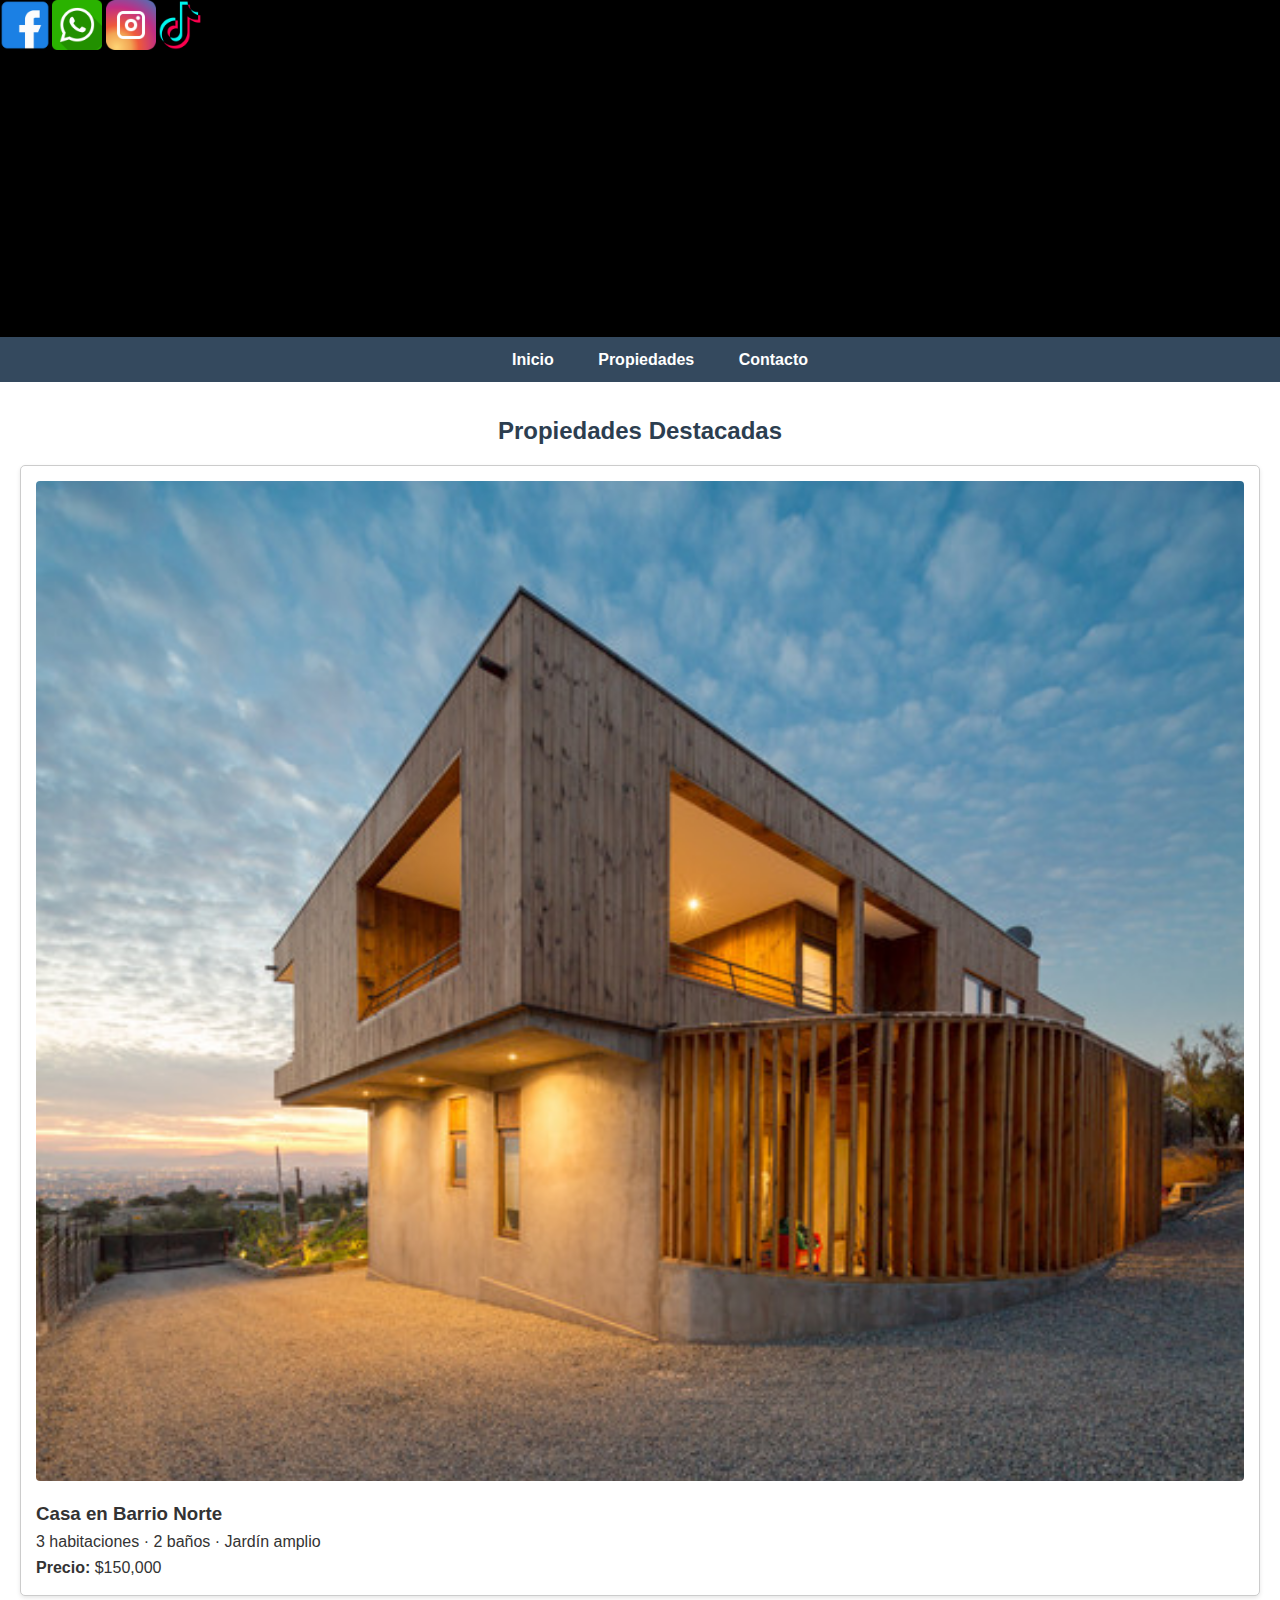
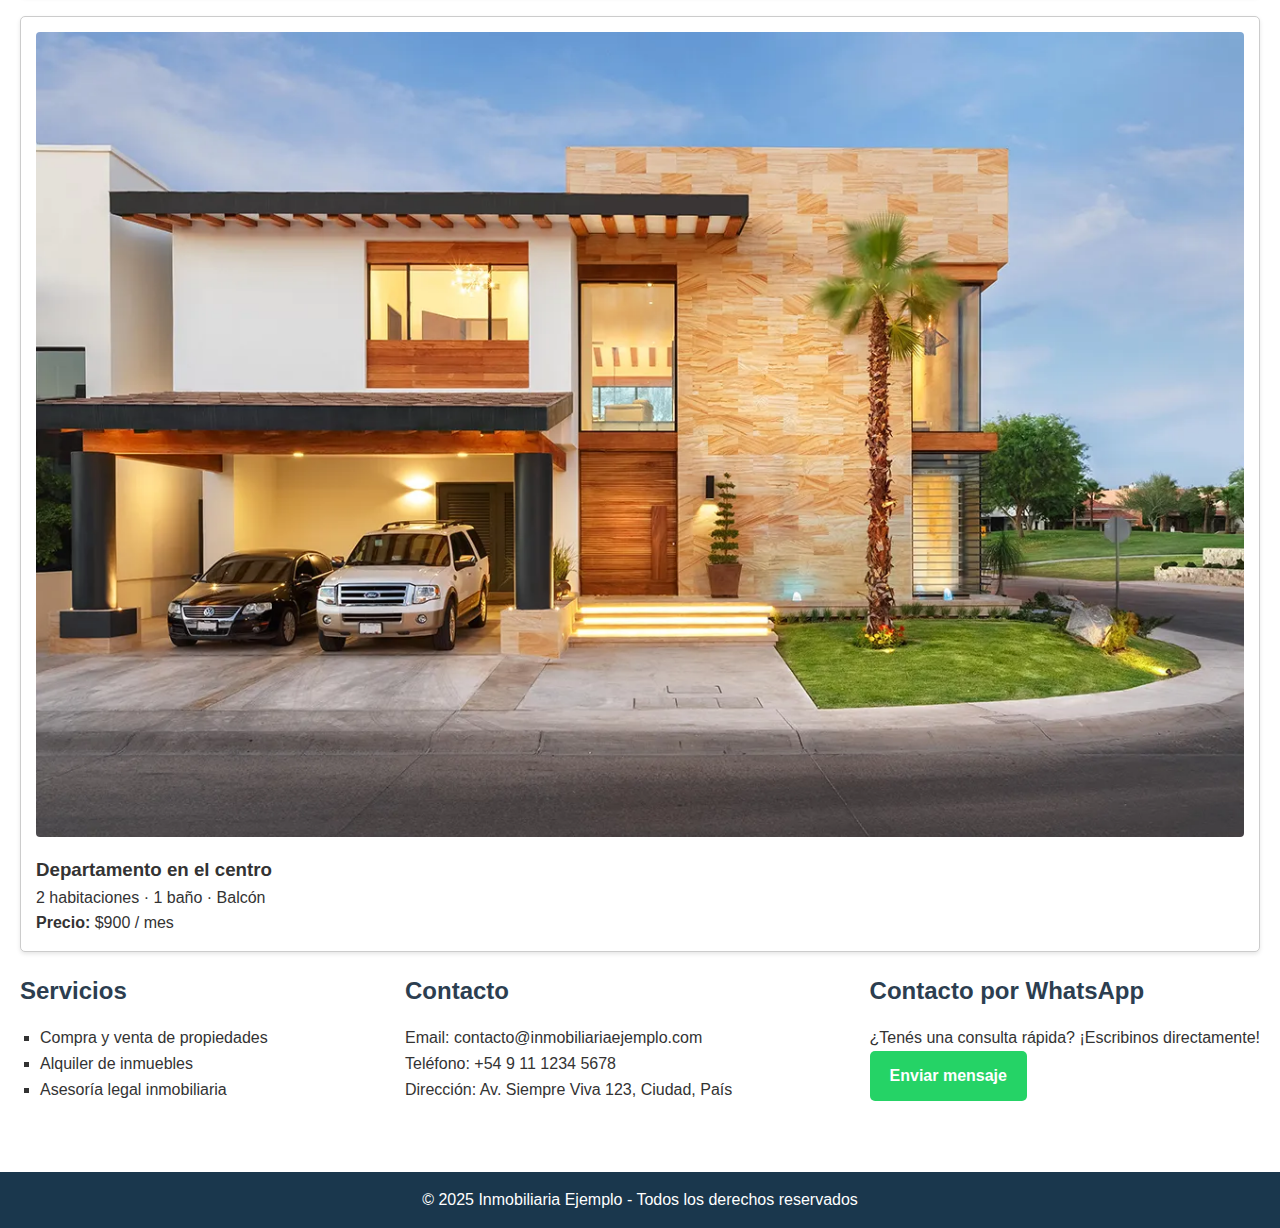
<file: index.html>
<!DOCTYPE html>
<html lang="es">
<head>
  <meta charset="UTF-8" />
  <meta name="viewport" content="width=device-width, initial-scale=1.0"/>
  <title>Inmobiliaria Ejemplo</title>
  <link rel="stylesheet" href="ejemplo.css">

</head>
<body>

  <header>
     <div class="header-container">
   
   
    <a href="https://www.facebook.com/share/1Bs53Tijyy/">
<div class="icono1"><img src="logo1nuevo.ico" alt="facebook" width="50px "></div>

    <a href="https://wa.me/7355262194">
<div class="icono2"><img src="logo2nuevo.ico" alt="whatsapp" width="50px "></div>

   <a href="https://www.instagram.com/">
<div class="icono3"><img src="logo3nuevo.ico" alt="instagram" width="50px "></div>

  <a href="https://www.tiktok.com/es/">
<div class="icono4"><img src="media_social_tiktok_icon_124256.ico" alt="tiktok" width="50px "></div>


</div>

  </header>

  <nav>
    <a href="index.html">Inicio</a>
    <a href="venta.html">Propiedades</a>
    <a href="Comprayventadepropiedades.html">Contacto</a>
  </nav>



  <main class="contenedor">
    <section>
        <h2 class="t1"> Propiedades Destacadas</h2>
  
      <div class="Destacadas">
        <img src="_SG_6681-Pano.jpg" alt="Casa en venta">
        <h3>Casa en Barrio Norte</h3>
        <p>3 habitaciones · 2 baños · Jardín amplio</p>
        <p><strong>Precio:</strong> $150,000</p>
 </div>

         <div class="Destacadas">
        <img src="Imativa_Casa_Carrasco_0013.webp" alt="Departamento en alquiler">
        <h3>Departamento en el centro</h3>
        <p>2 habitaciones · 1 baño · Balcón</p>
        <p><strong>Precio:</strong> $900 / mes</p>
</div>
        </section>
<div class="mmm">
      <section>
      <h2 class="fin">Servicios</h2>
      <ul>
        <li>Compra y venta de propiedades</li>
        <li>Alquiler de inmuebles</li>
        <li>Asesoría legal inmobiliaria</li>
       
      </ul>
    </section>

     <section>
       <h2 class="fin2">Contacto</h2>
         <p>Email: contacto@inmobiliariaejemplo.com</p>
         <p>Teléfono: +54 9 11 1234 5678</p>
       <p>Dirección: Av. Siempre Viva 123, Ciudad, País</p>
      </section>
       <section>
        <h2 class="fin3">Contacto por WhatsApp</h2>
         <p>¿Tenés una consulta rápida? ¡Escribinos directamente!</p>
        <a href="https://wa.me/7355262194" target="_blank" class="whatsapp-btn">Enviar mensaje</a>
       </section>
   
     </section>
    </div>
</main>



  <footer>
    <p>&copy; 2025 Inmobiliaria Ejemplo - Todos los derechos reservados</p>
  </footer>

</body>
</html>
</file>
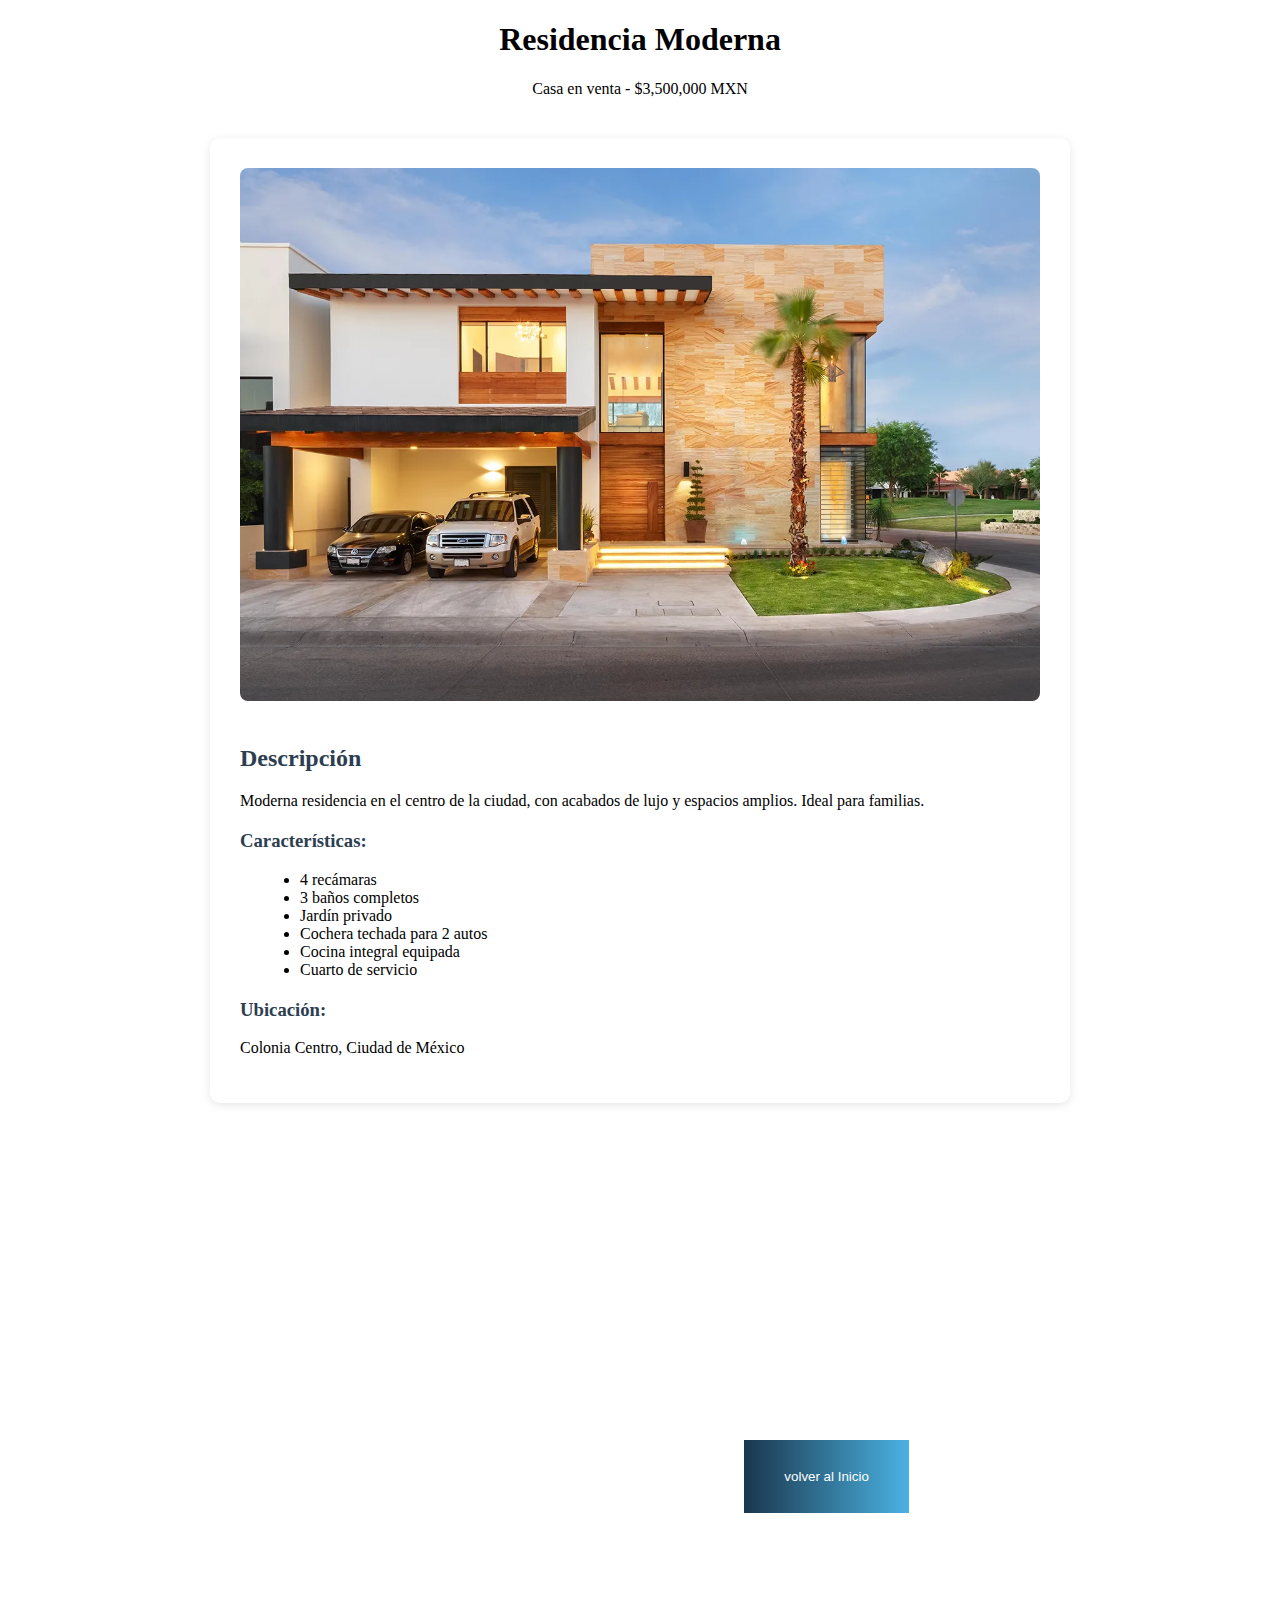
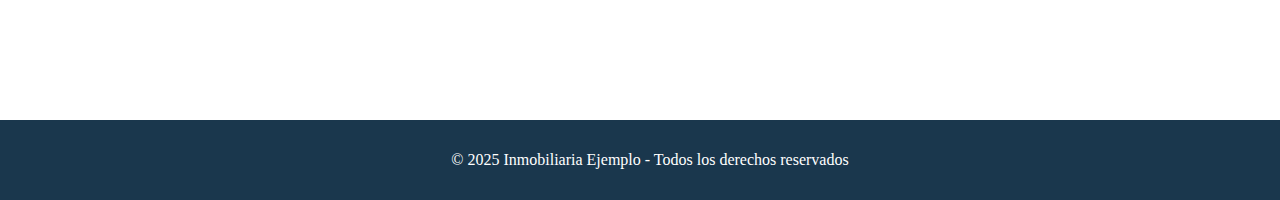
<file: casa1.html>
<!DOCTYPE html>
<html lang="es">
<head>
  <meta charset="UTF-8">
  <title>Residencia Moderna - Inmobiliaria Elegante</title>
  <link rel="stylesheet" href="casa1.css">
</head>
<body>

  <header>
    <div class="header-container">
      <h1>Residencia Moderna</h1>
      <p>Casa en venta - $3,500,000 MXN</p>
    </div>
  </header>

  <main class="container">

    <div class="detalle-propiedad">
      <img src="Imativa_Casa_Carrasco_0013.webp" alt="Residencia Moderna" class="detalle-img"> </img>
      <h2>Descripción</h2>
      <p>Moderna residencia en el centro de la ciudad, con acabados de lujo y espacios amplios. Ideal para familias.</p>

      <h3>Características:</h3>
      <ul>
        <li>4 recámaras</li>
        <li>3 baños completos</li>
        <li>Jardín privado</li>
        <li>Cochera techada para 2 autos</li>
        <li>Cocina integral equipada</li>
        <li>Cuarto de servicio</li>
      </ul>

      <h3>Ubicación:</h3>
      <p>Colonia Centro, Ciudad de México</p>

       <a href="venta.html"><button  class="boton">volver al Inicio</button></a>
    </div>

  </main>
</body>

  <footer>
    <p>&copy; 2025 Inmobiliaria Ejemplo - Todos los derechos reservados</p>
  </footer>



</html>
</file>
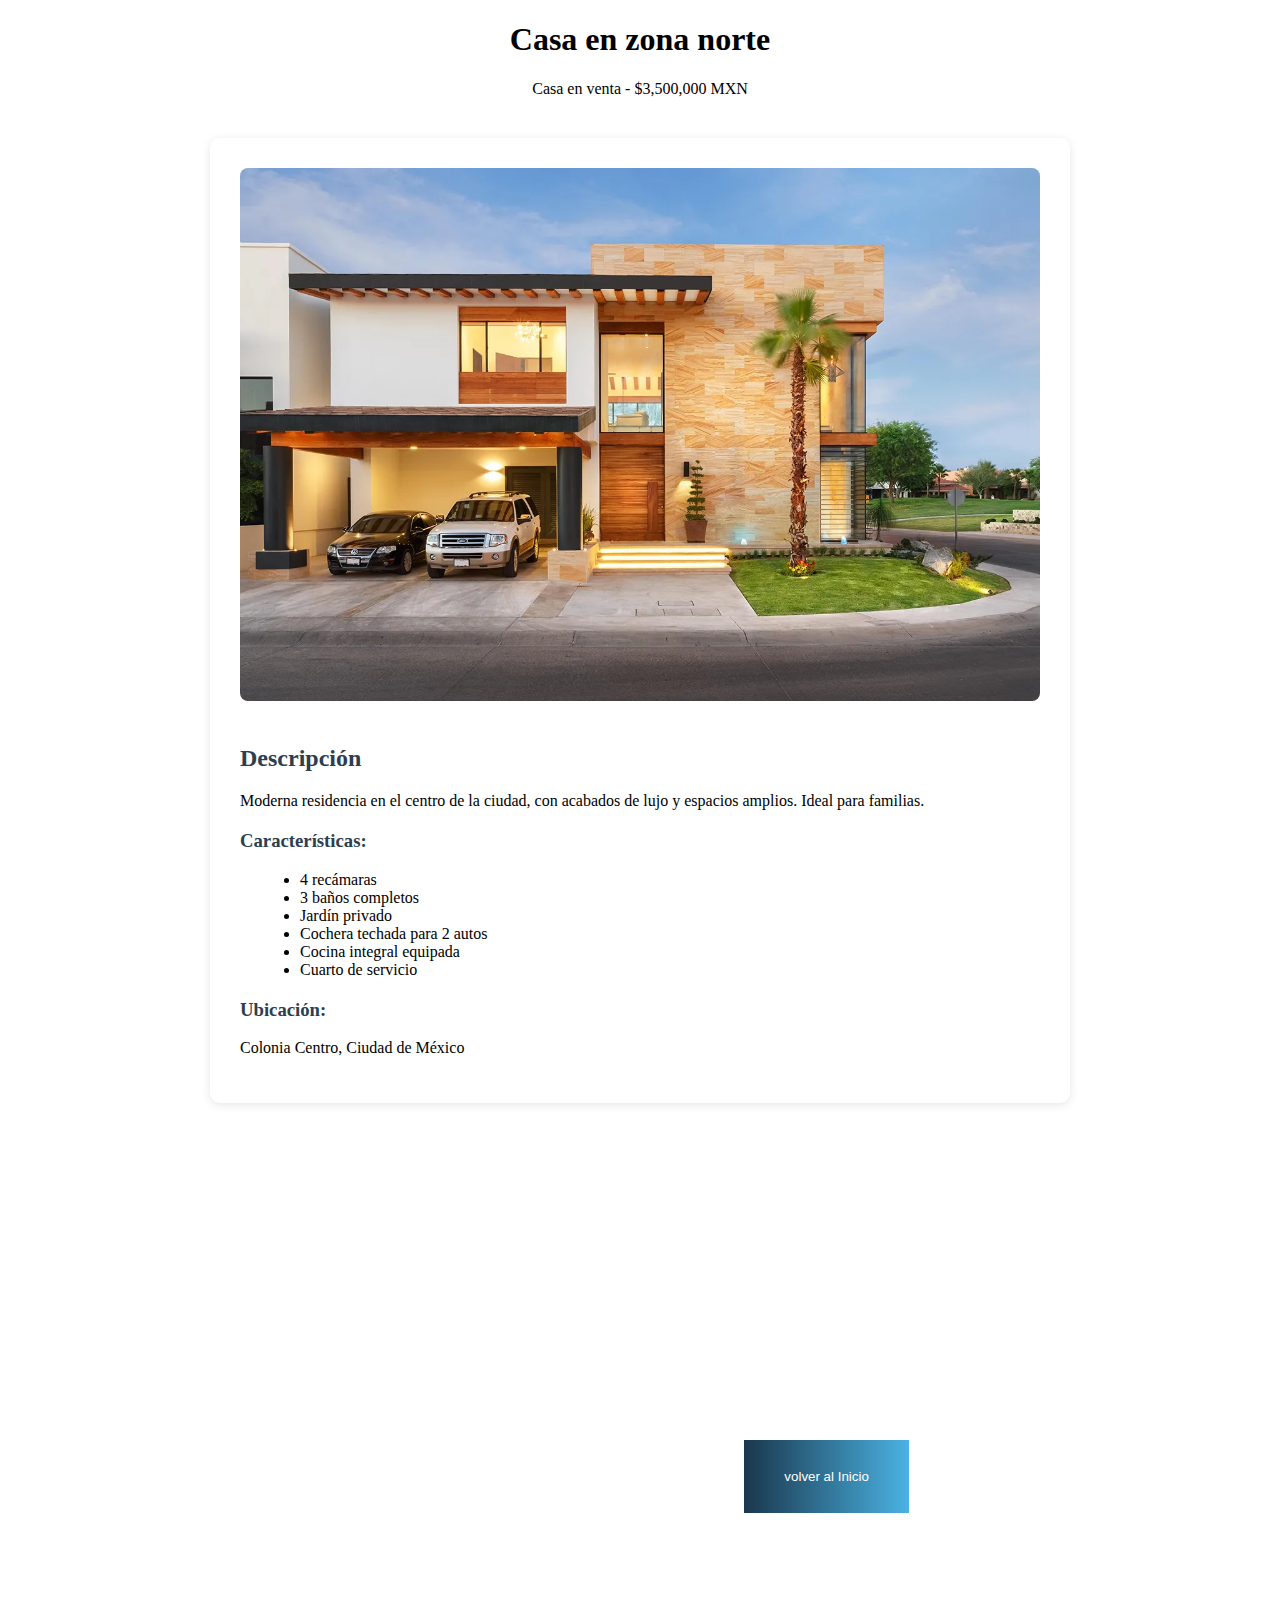
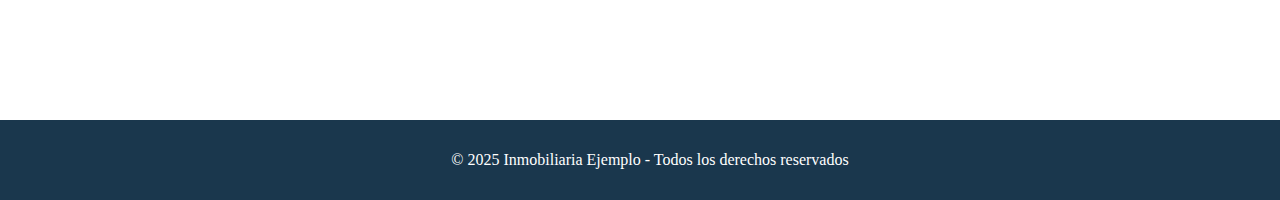
<file: casa10.html>
<!DOCTYPE html>
<html lang="es">
<head>
  <meta charset="UTF-8">
  <title>Residencia Moderna - Inmobiliaria Elegante</title>
  <link rel="stylesheet" href="casa10.css">
</head>
<body>

  <header>
    <div class="header-container">
      <h1>Casa en zona norte</h1>
      <p>Casa en venta - $3,500,000 MXN</p>
    </div>
  </header>

  <main class="container">
    <div class="detalle-propiedad">
      <img src="Imativa_Casa_Carrasco_0013.webp" alt="Residencia Moderna" class="detalle-img">
      <h2>Descripción</h2>
      <p>Moderna residencia en el centro de la ciudad, con acabados de lujo y espacios amplios. Ideal para familias.</p>

      <h3>Características:</h3>
      <ul>
        <li>4 recámaras</li>
        <li>3 baños completos</li>
        <li>Jardín privado</li>
        <li>Cochera techada para 2 autos</li>
        <li>Cocina integral equipada</li>
        <li>Cuarto de servicio</li>
      </ul>

      <h3>Ubicación:</h3>
      <p>Colonia Centro, Ciudad de México</p>

   <a href="venta.html"><button  class="boton">volver al Inicio</button></a>
    </div>
  </main>

  
  <footer>
    <p>&copy; 2025 Inmobiliaria Ejemplo - Todos los derechos reservados</p>
  </footer>
</body>
</html>
</file>
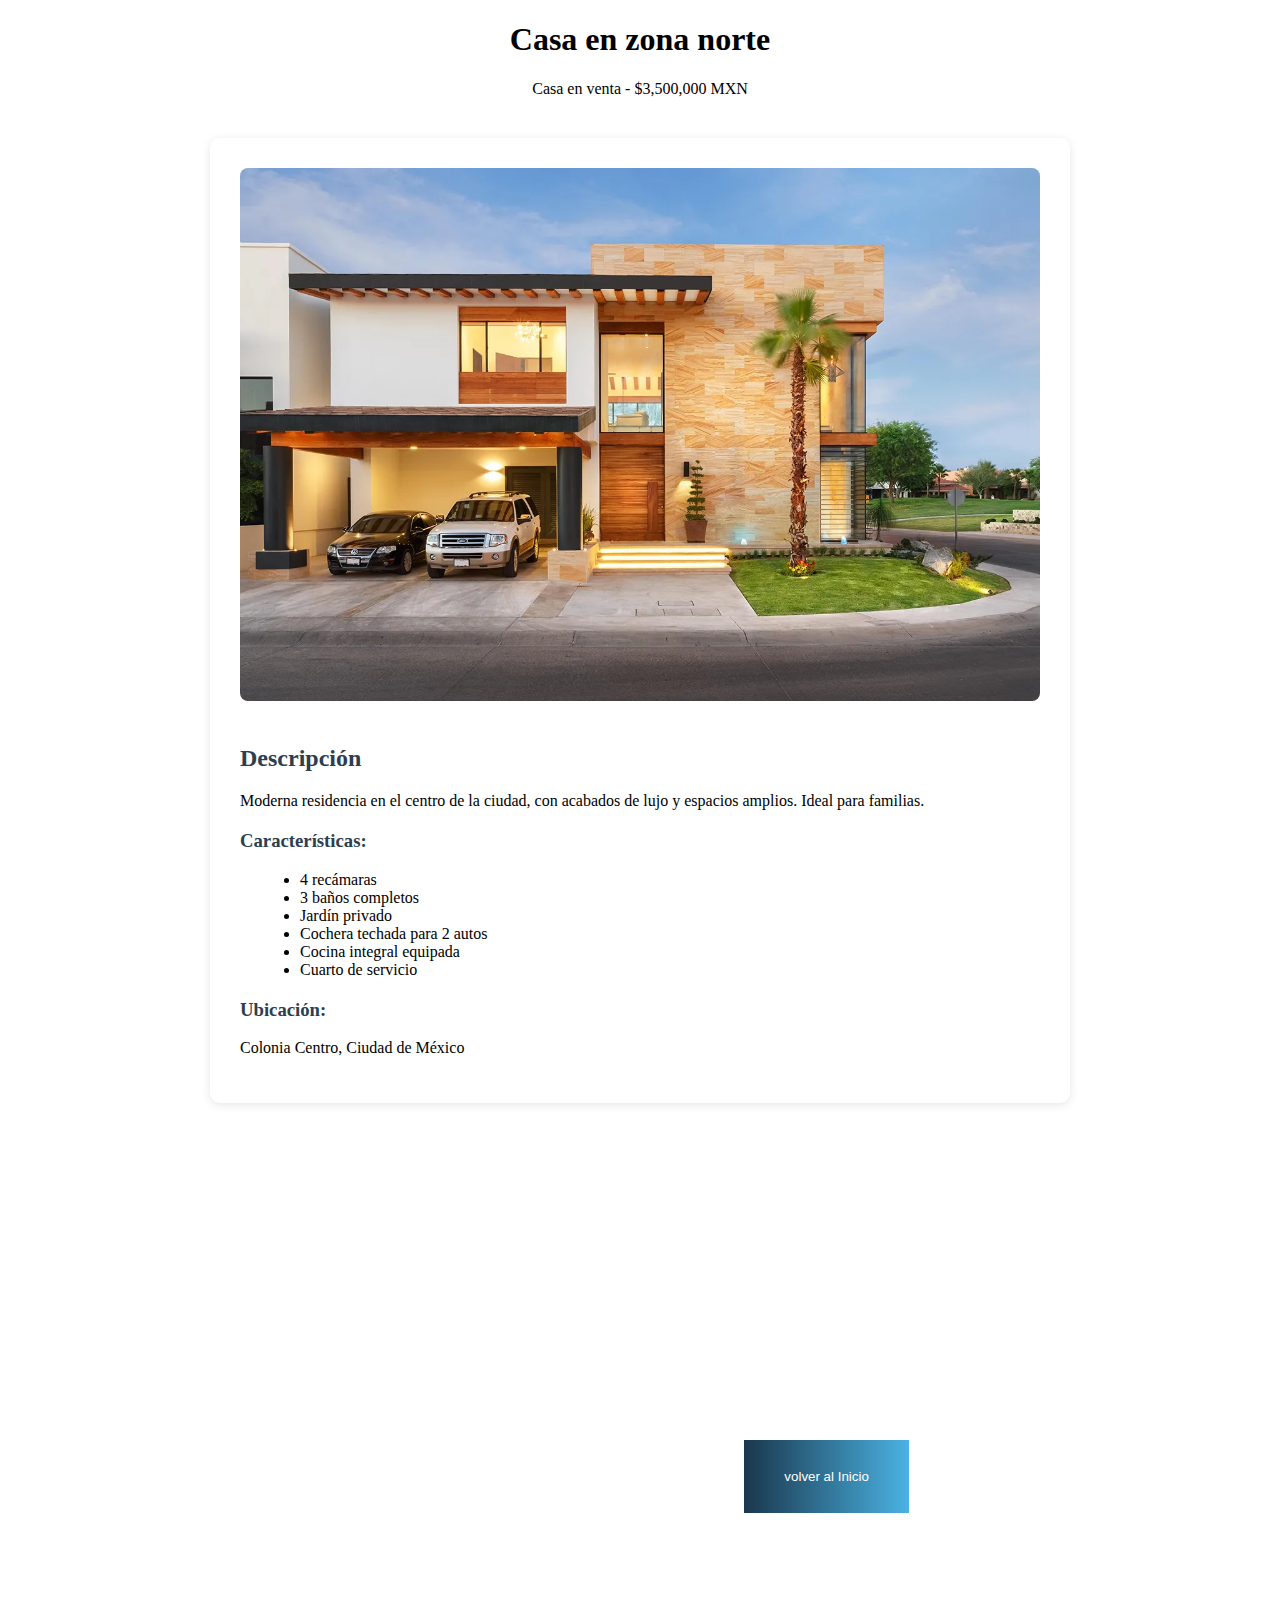
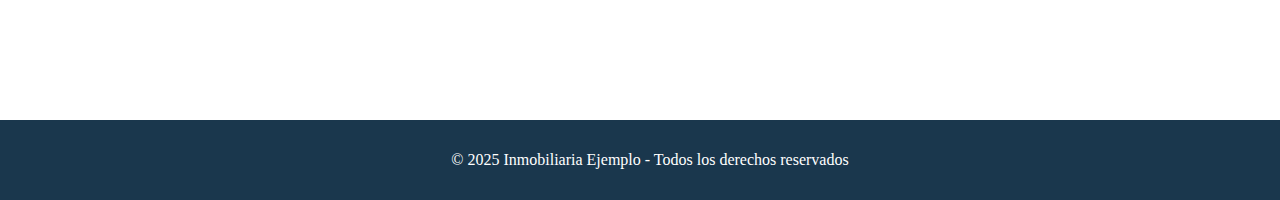
<file: casa2.html>
<!DOCTYPE html>
<html lang="es">
<head>
  <meta charset="UTF-8">
  <title>Residencia Moderna - Inmobiliaria Elegante</title>
  <link rel="stylesheet" href="casa2.css">
</head>
<body>

  <header>
    <div class="header-container">
      <h1>Casa en zona norte</h1>
      <p>Casa en venta - $3,500,000 MXN</p>
    </div>
  </header>

  <main class="container">
    <div class="detalle-propiedad">
      <img src="Imativa_Casa_Carrasco_0013.webp" alt="Residencia Moderna" class="detalle-img">
      <h2>Descripción</h2>
      <p>Moderna residencia en el centro de la ciudad, con acabados de lujo y espacios amplios. Ideal para familias.</p>

      <h3>Características:</h3>
      <ul>
        <li>4 recámaras</li>
        <li>3 baños completos</li>
        <li>Jardín privado</li>
        <li>Cochera techada para 2 autos</li>
        <li>Cocina integral equipada</li>
        <li>Cuarto de servicio</li>
      </ul>

      <h3>Ubicación:</h3>
      <p>Colonia Centro, Ciudad de México</p>

      <a href="venta.html"><button  class="boton">volver al Inicio</button></a>
    </div>
  </main>

  
  <footer>
    <p>&copy; 2025 Inmobiliaria Ejemplo - Todos los derechos reservados</p>
  </footer>
</body>
</html>
</file>
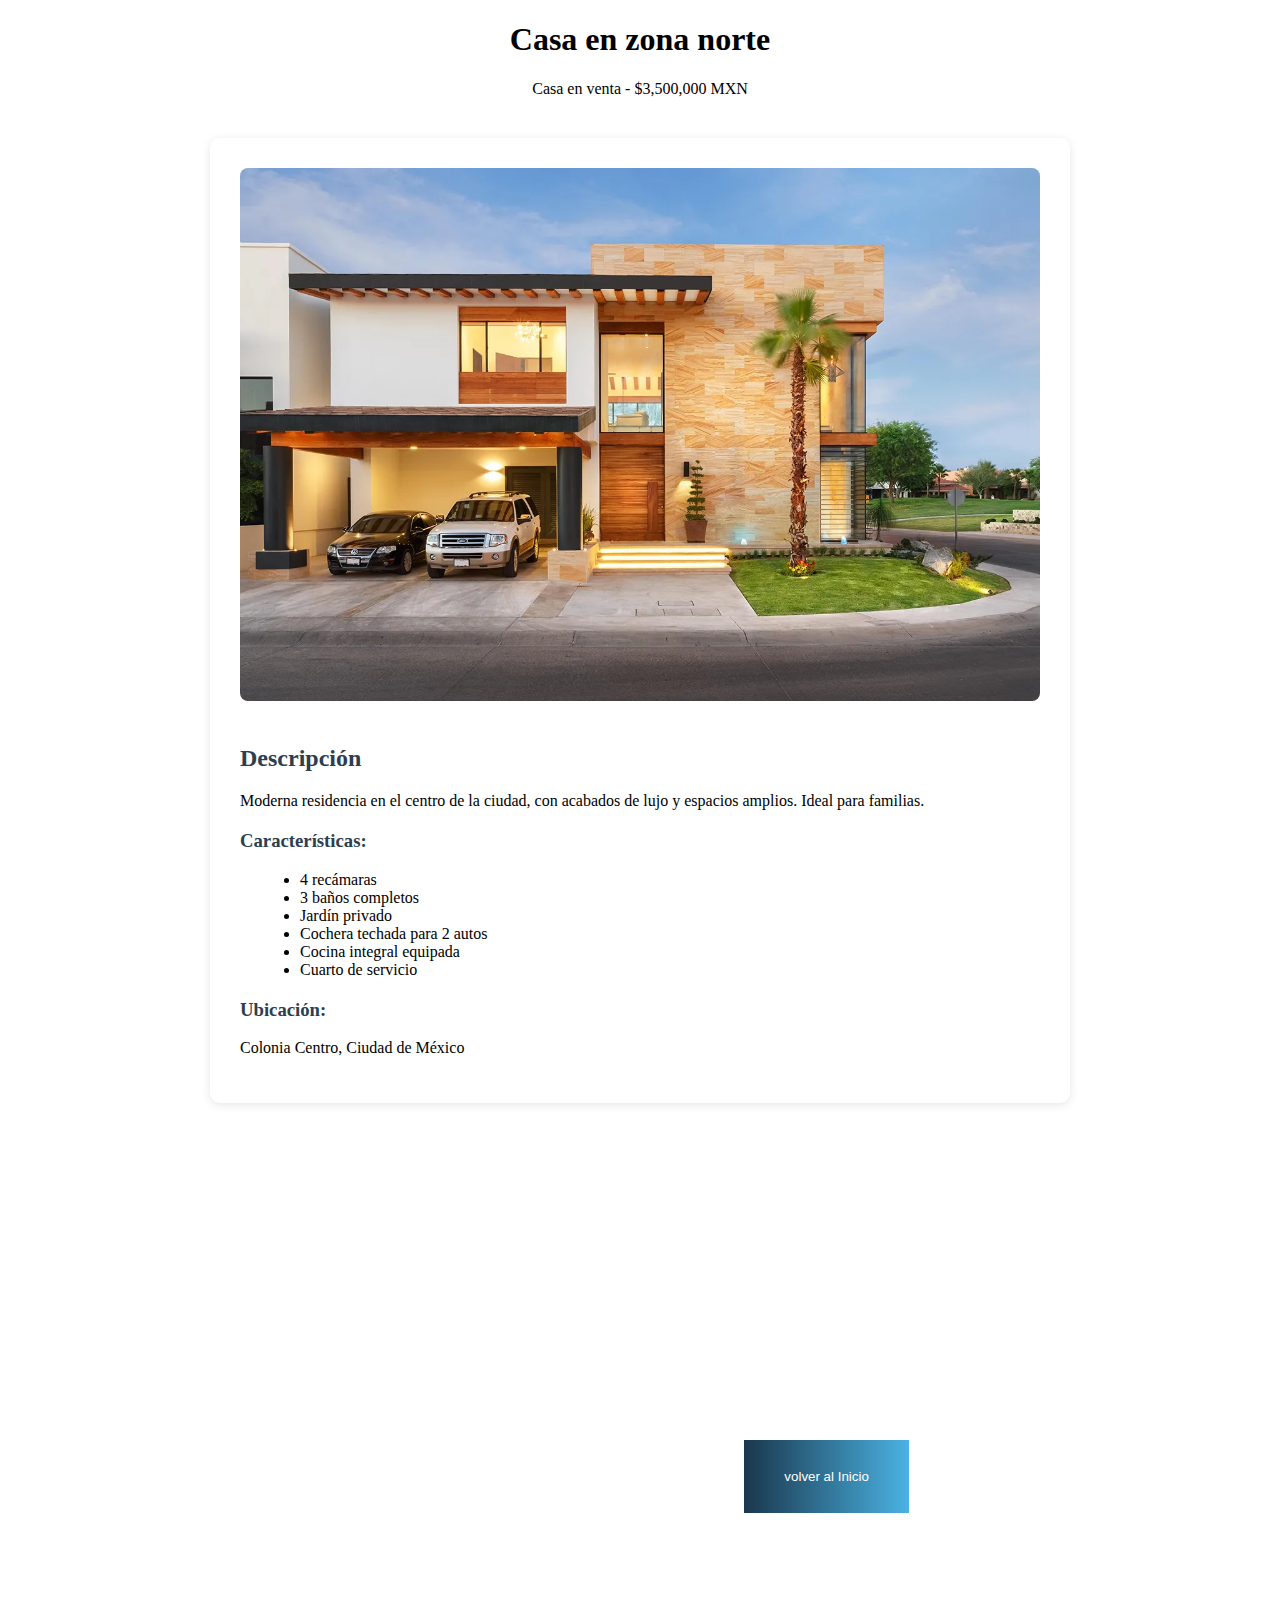
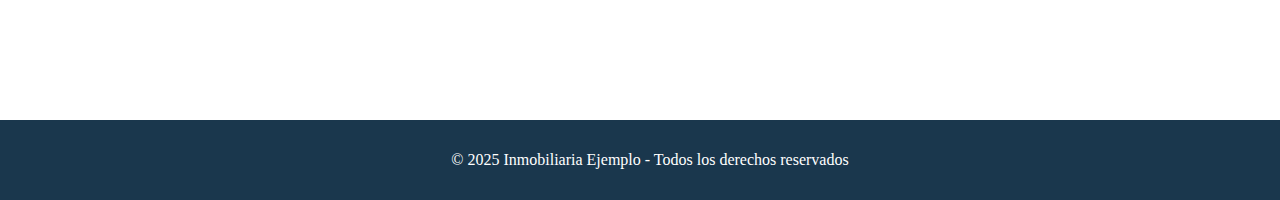
<file: casa3.html>
<!DOCTYPE html>
<html lang="es">
<head>
  <meta charset="UTF-8">
  <title>Residencia Moderna - Inmobiliaria Elegante</title>
  <link rel="stylesheet" href="casa3.css">
</head>
<body>

  <header>
    <div class="header-container">
      <h1>Casa en zona norte</h1>
      <p>Casa en venta - $3,500,000 MXN</p>
    </div>
  </header>

  <main class="container">
    <div class="detalle-propiedad">
      <img src="Imativa_Casa_Carrasco_0013.webp" alt="Residencia Moderna" class="detalle-img">
      <h2>Descripción</h2>
      <p>Moderna residencia en el centro de la ciudad, con acabados de lujo y espacios amplios. Ideal para familias.</p>

      <h3>Características:</h3>
      <ul>
        <li>4 recámaras</li>
        <li>3 baños completos</li>
        <li>Jardín privado</li>
        <li>Cochera techada para 2 autos</li>
        <li>Cocina integral equipada</li>
        <li>Cuarto de servicio</li>
      </ul>

      <h3>Ubicación:</h3>
      <p>Colonia Centro, Ciudad de México</p>

    <a href="venta.html"><button  class="boton">volver al Inicio</button></a>
    </div>
  </main>

  
  <footer>
    <p>&copy; 2025 Inmobiliaria Ejemplo - Todos los derechos reservados</p>
  </footer>
</body>
</html>
</file>
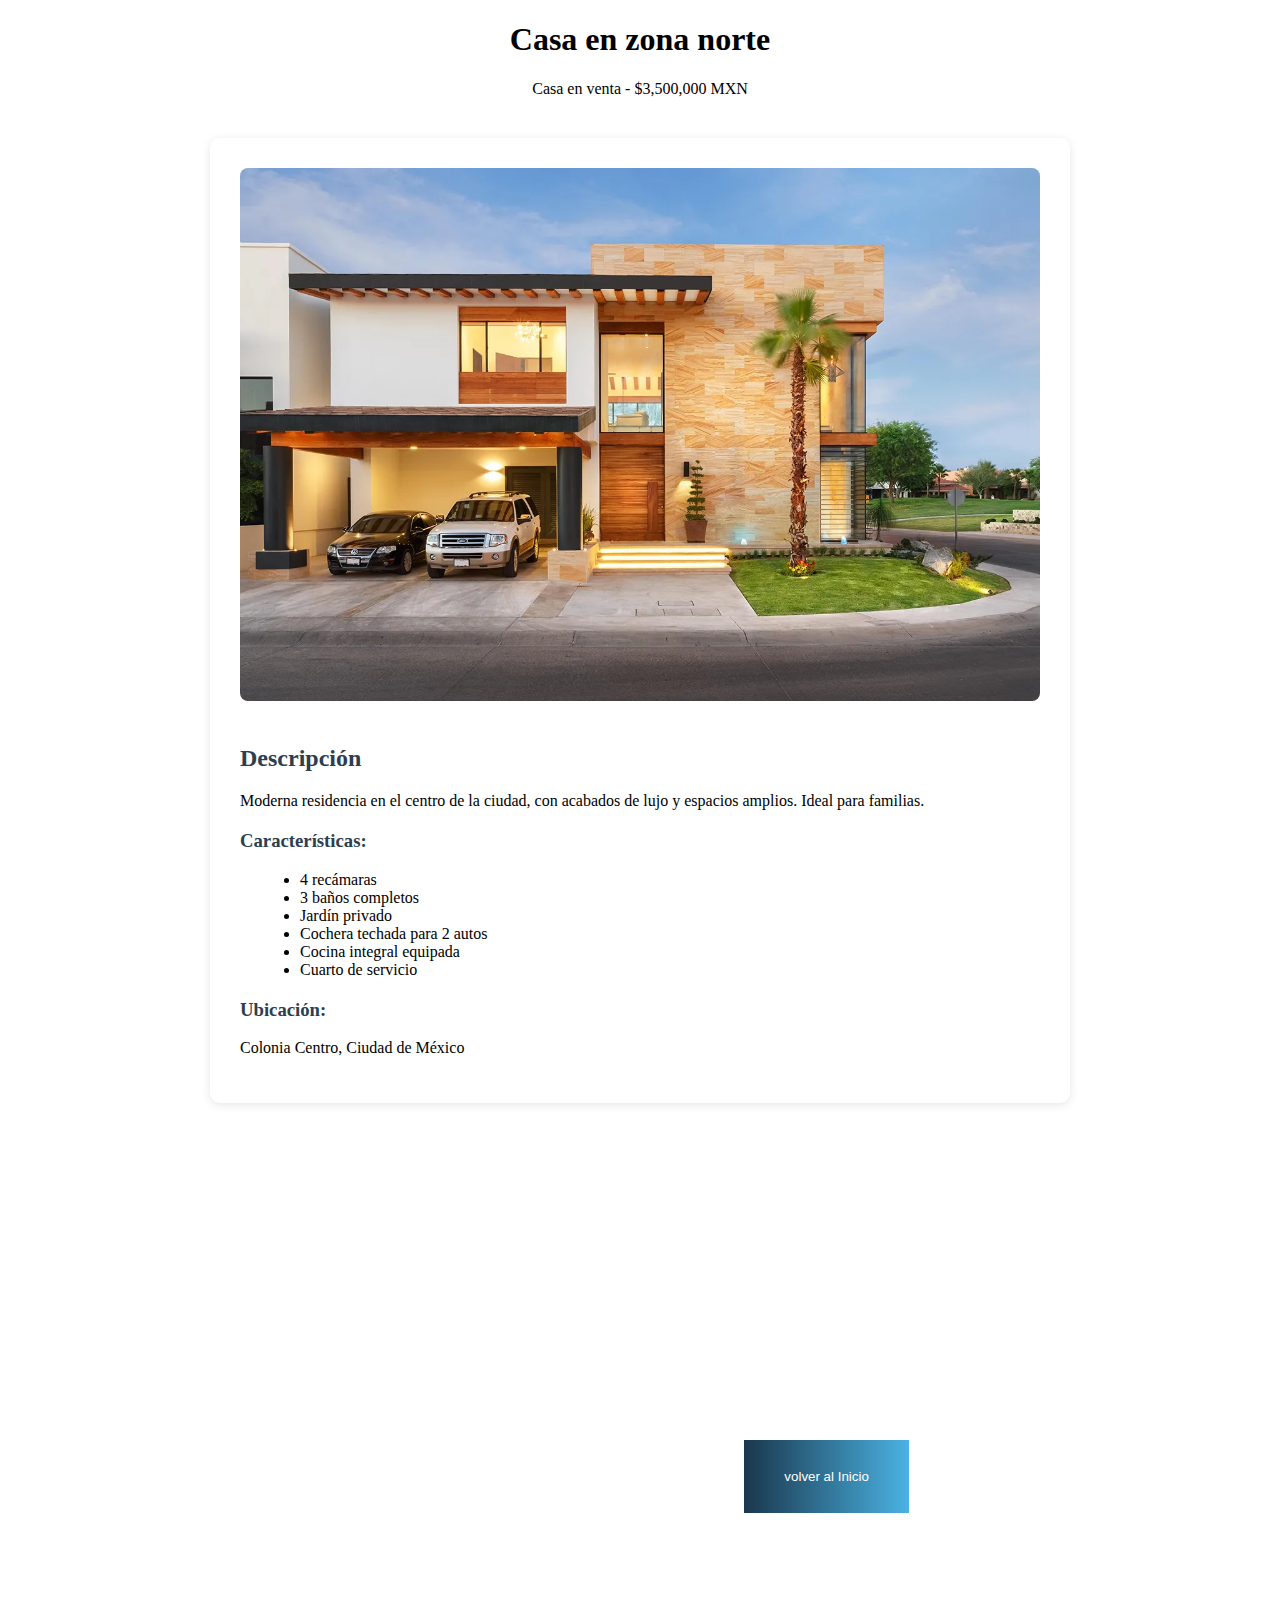
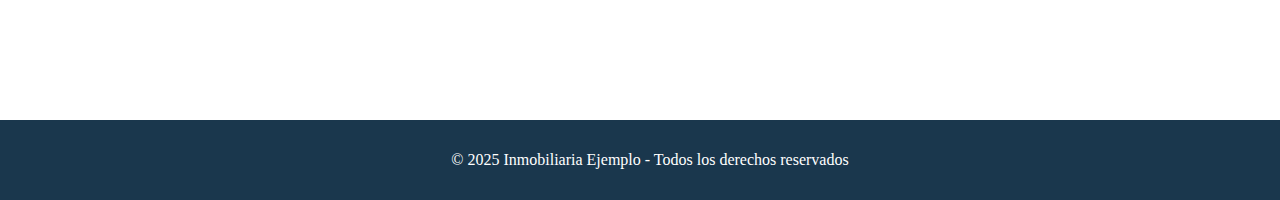
<file: casa4.html>
<!DOCTYPE html>
<html lang="es">
<head>
  <meta charset="UTF-8">
  <title>Residencia Moderna - Inmobiliaria Elegante</title>
  <link rel="stylesheet" href="casa4.css">
</head>
<body>

  <header>
    <div class="header-container">
      <h1>Casa en zona norte</h1>
      <p>Casa en venta - $3,500,000 MXN</p>
    </div>
  </header>

  <main class="container">
    <div class="detalle-propiedad">
      <img src="Imativa_Casa_Carrasco_0013.webp" alt="Residencia Moderna" class="detalle-img">
      <h2>Descripción</h2>
      <p>Moderna residencia en el centro de la ciudad, con acabados de lujo y espacios amplios. Ideal para familias.</p>

      <h3>Características:</h3>
      <ul>
        <li>4 recámaras</li>
        <li>3 baños completos</li>
        <li>Jardín privado</li>
        <li>Cochera techada para 2 autos</li>
        <li>Cocina integral equipada</li>
        <li>Cuarto de servicio</li>
      </ul>

      <h3>Ubicación:</h3>
      <p>Colonia Centro, Ciudad de México</p>

    <a href="venta.html"><button  class="boton">volver al Inicio</button></a>
    </div>
  </main>

  
  <footer>
    <p>&copy; 2025 Inmobiliaria Ejemplo - Todos los derechos reservados</p>
  </footer>
</body>
</html>
</file>
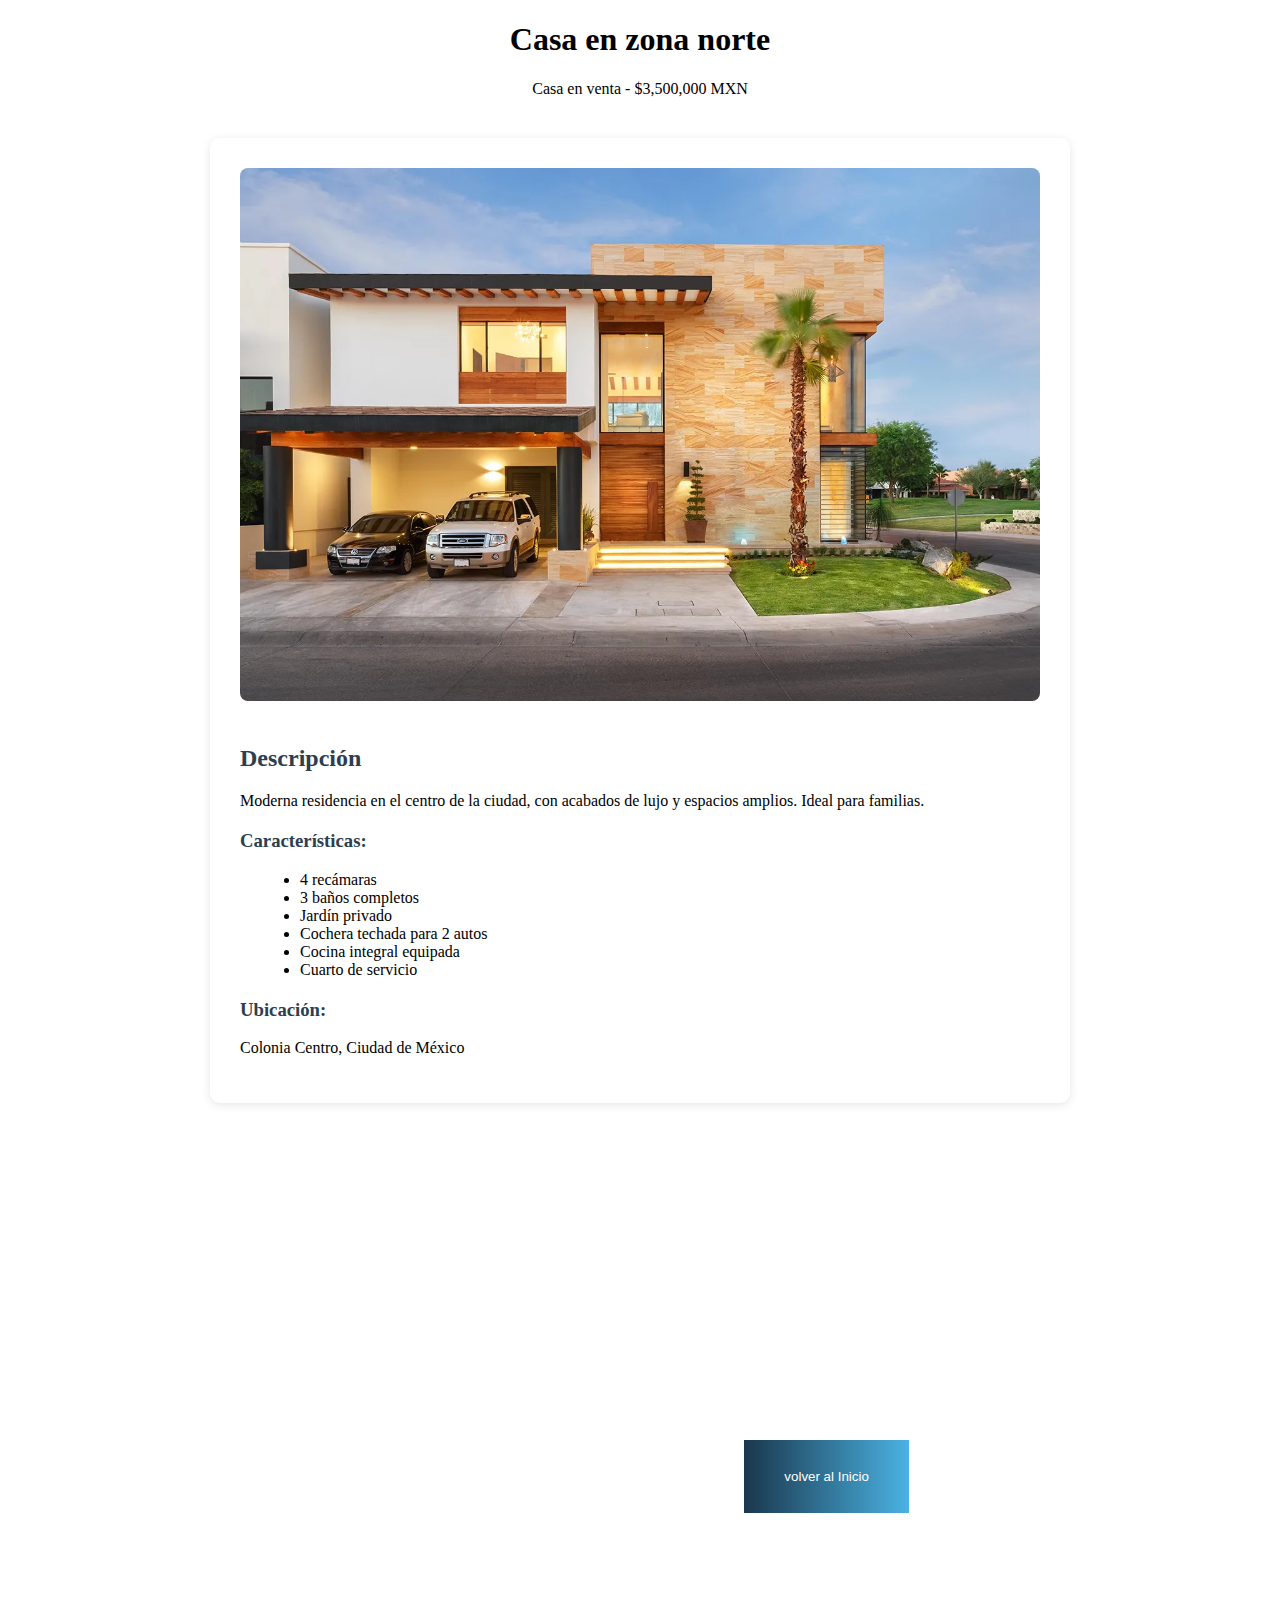
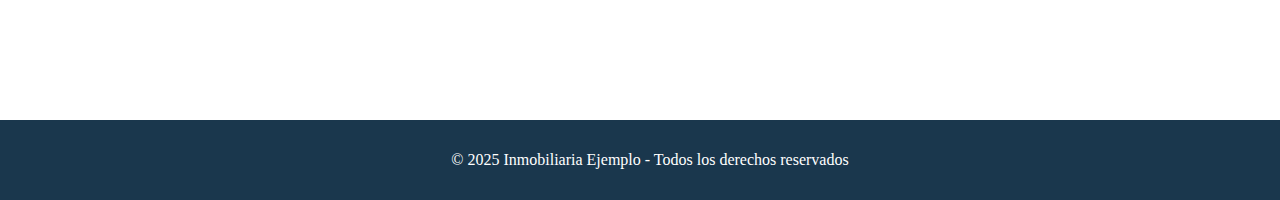
<file: casa5.html>
<!DOCTYPE html>
<html lang="es">
<head>
  <meta charset="UTF-8">
  <title>Residencia Moderna - Inmobiliaria Elegante</title>
  <link rel="stylesheet" href="casa5.css">
</head>
<body>

  <header>
    <div class="header-container">
      <h1>Casa en zona norte</h1>
      <p>Casa en venta - $3,500,000 MXN</p>
    </div>
  </header>

  <main class="container">
    <div class="detalle-propiedad">
      <img src="Imativa_Casa_Carrasco_0013.webp" alt="Residencia Moderna" class="detalle-img">
      <h2>Descripción</h2>
      <p>Moderna residencia en el centro de la ciudad, con acabados de lujo y espacios amplios. Ideal para familias.</p>

      <h3>Características:</h3>
      <ul>
        <li>4 recámaras</li>
        <li>3 baños completos</li>
        <li>Jardín privado</li>
        <li>Cochera techada para 2 autos</li>
        <li>Cocina integral equipada</li>
        <li>Cuarto de servicio</li>
      </ul>

      <h3>Ubicación:</h3>
      <p>Colonia Centro, Ciudad de México</p>

         <a href="venta.html"><button  class="boton">volver al Inicio</button></a>
    </div>
  </main>

  
  <footer>
    <p>&copy; 2025 Inmobiliaria Ejemplo - Todos los derechos reservados</p>
  </footer>
</body>
</html>
</file>
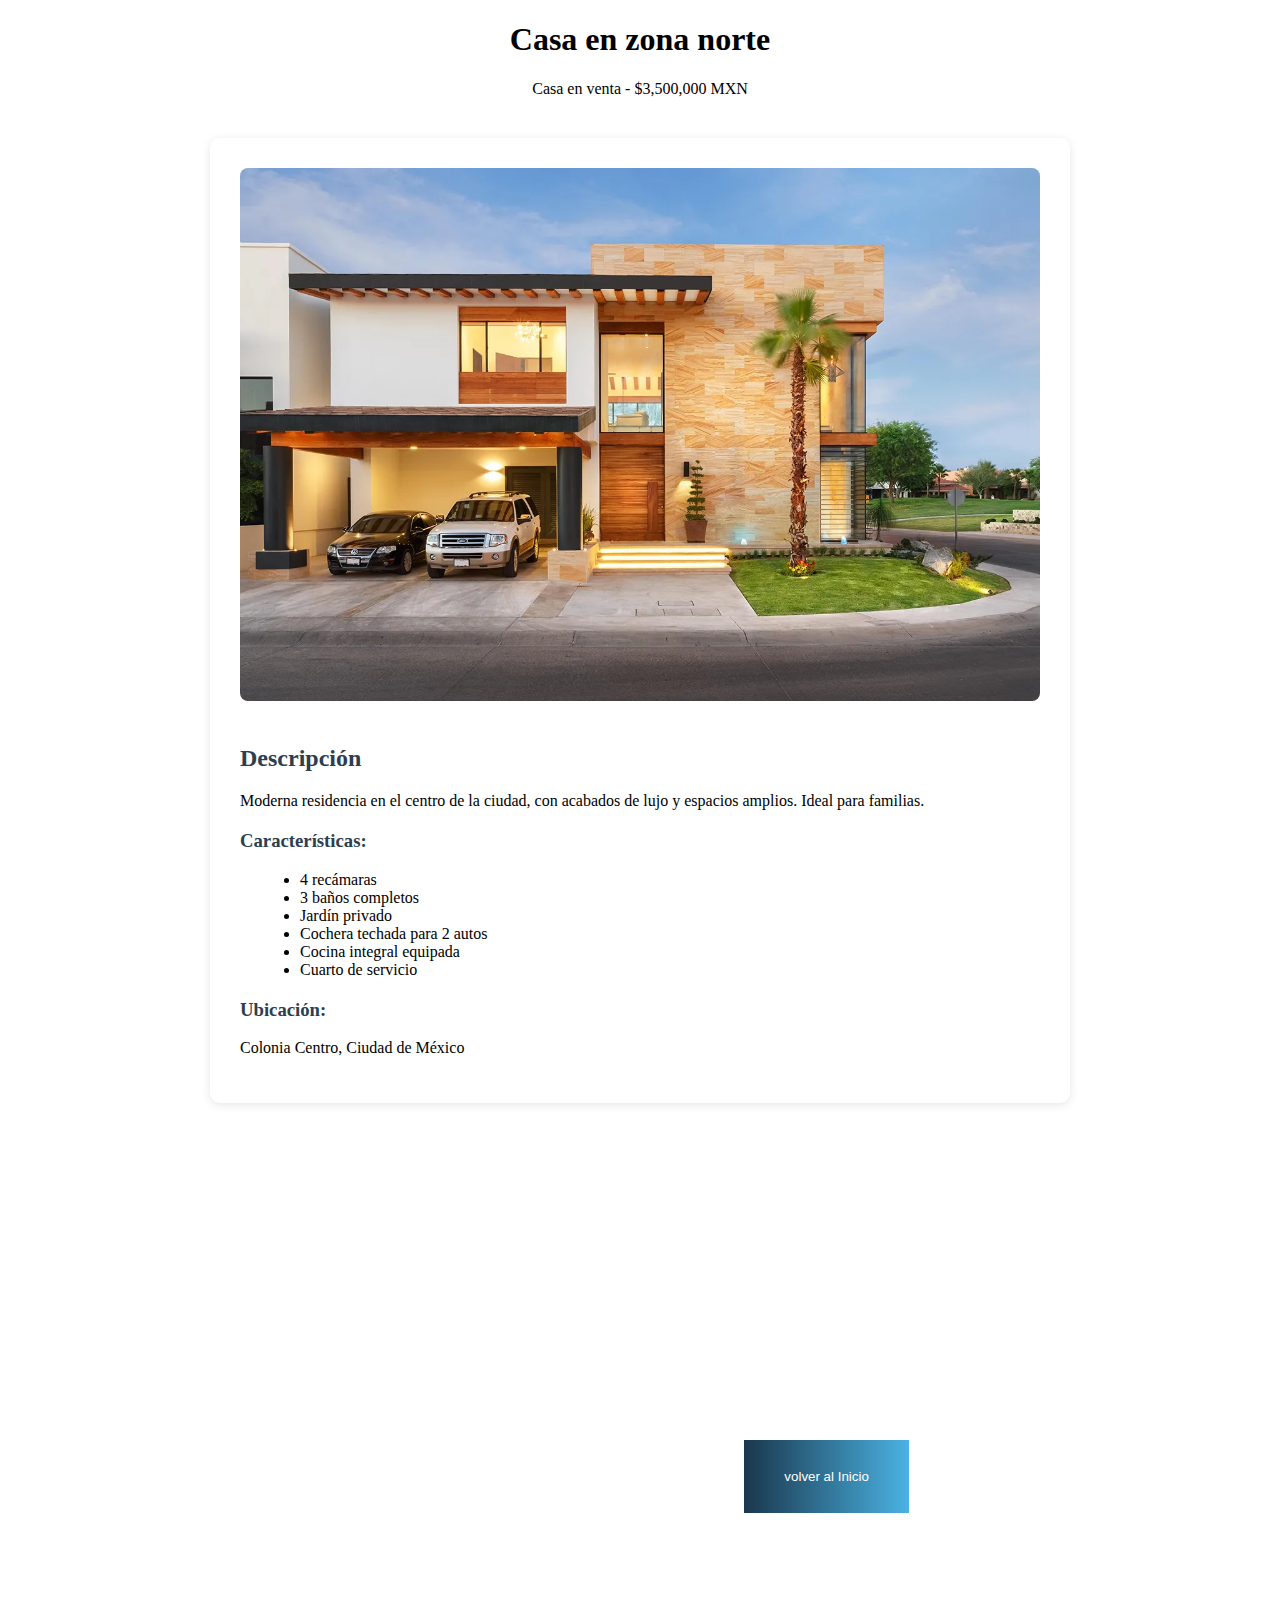
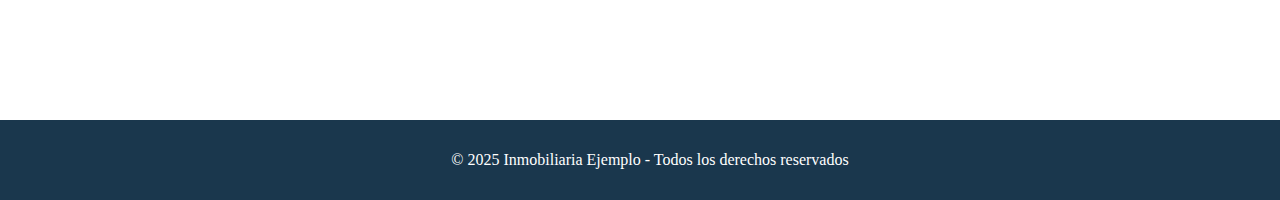
<file: casa6.html>
<!DOCTYPE html>
<html lang="es">
<head>
  <meta charset="UTF-8">
  <title>Residencia Moderna - Inmobiliaria Elegante</title>
  <link rel="stylesheet" href="casa6.css">
</head>
<body>

  <header>
    <div class="header-container">
      <h1>Casa en zona norte</h1>
      <p>Casa en venta - $3,500,000 MXN</p>
    </div>
  </header>

  <main class="container">
    <div class="detalle-propiedad">
      <img src="Imativa_Casa_Carrasco_0013.webp" alt="Residencia Moderna" class="detalle-img">
      <h2>Descripción</h2>
      <p>Moderna residencia en el centro de la ciudad, con acabados de lujo y espacios amplios. Ideal para familias.</p>

      <h3>Características:</h3>
      <ul>
        <li>4 recámaras</li>
        <li>3 baños completos</li>
        <li>Jardín privado</li>
        <li>Cochera techada para 2 autos</li>
        <li>Cocina integral equipada</li>
        <li>Cuarto de servicio</li>
      </ul>

      <h3>Ubicación:</h3>
      <p>Colonia Centro, Ciudad de México</p>

         <a href="venta.html"><button  class="boton">volver al Inicio</button></a>
    </div>
  </main>

  
  <footer>
    <p>&copy; 2025 Inmobiliaria Ejemplo - Todos los derechos reservados</p>
  </footer>
</body>
</html>
</file>
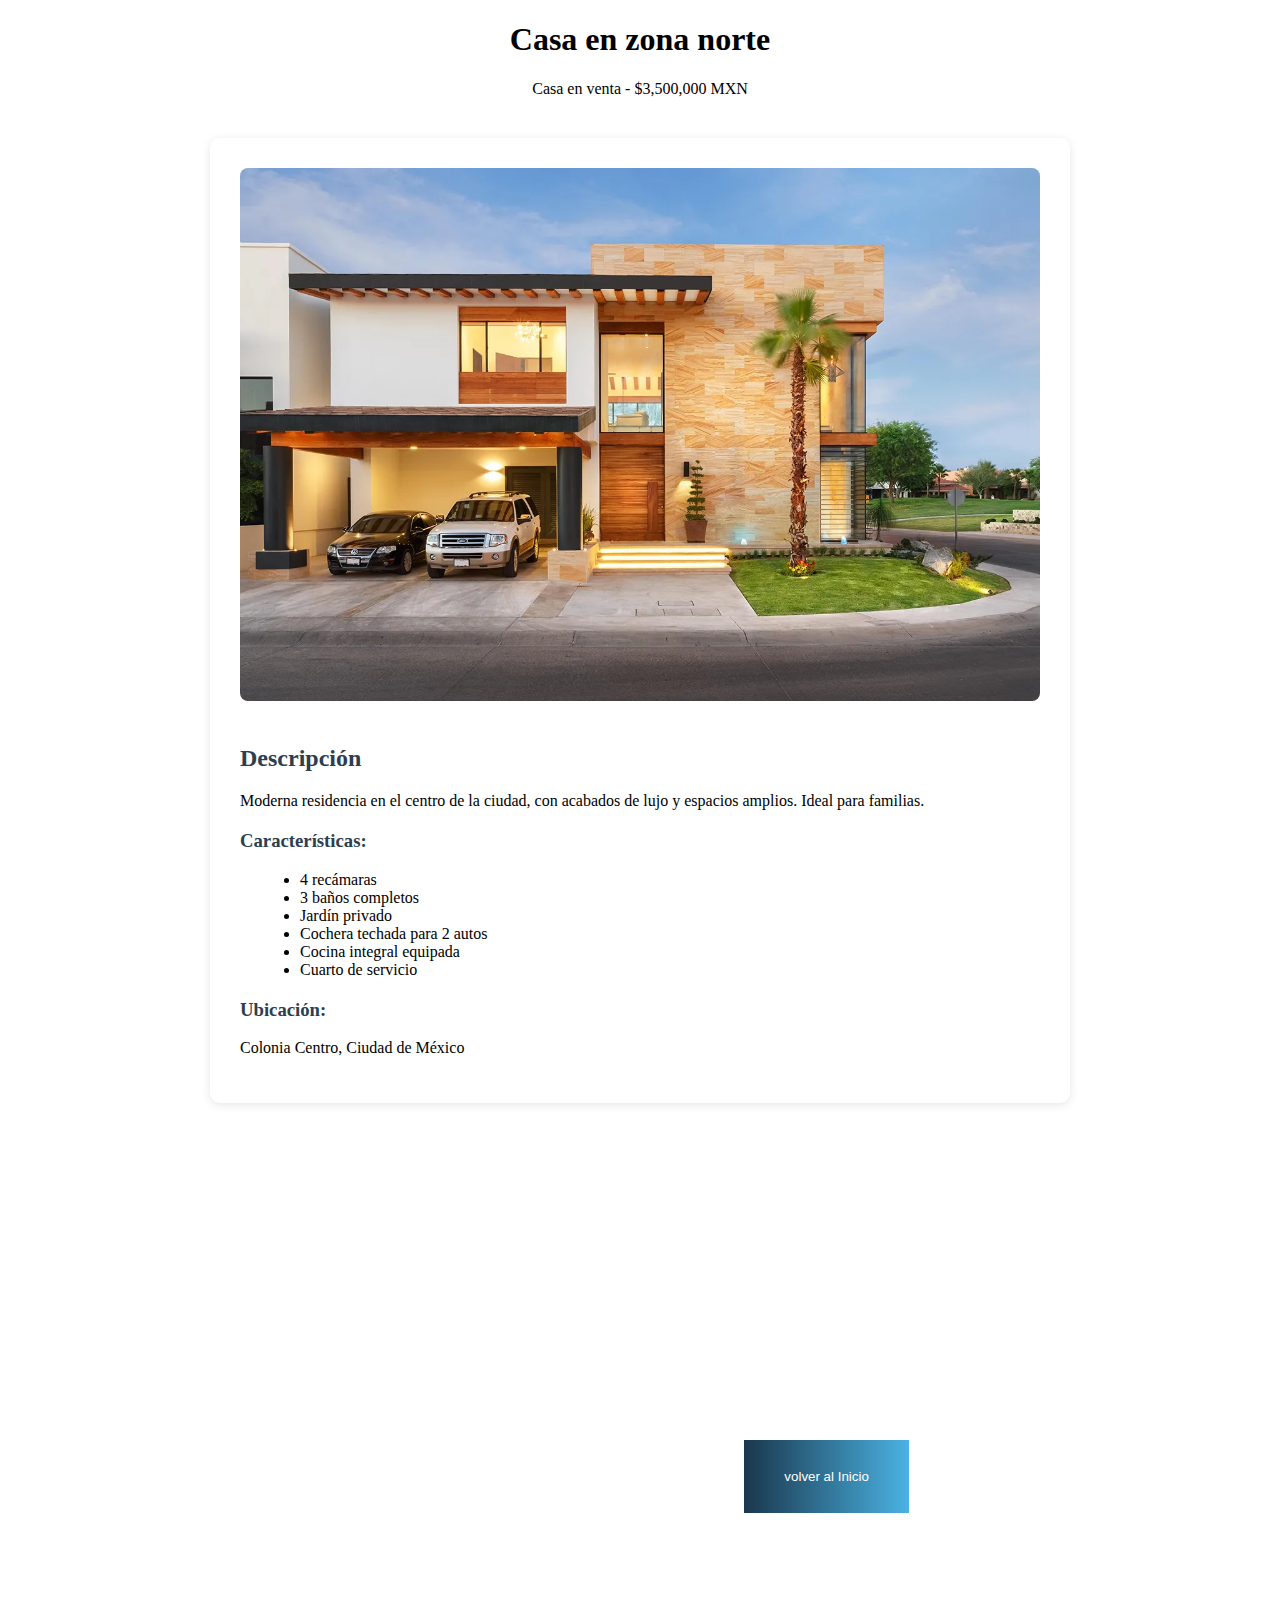
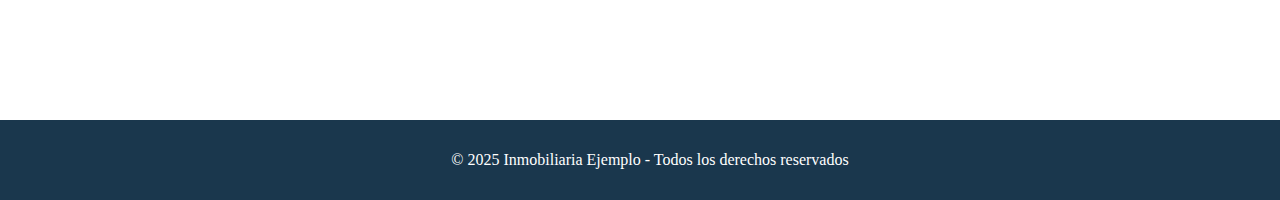
<file: casa7.html>
<!DOCTYPE html>
<html lang="es">
<head>
  <meta charset="UTF-8">
  <title>Residencia Moderna - Inmobiliaria Elegante</title>
  <link rel="stylesheet" href="casa7.css">
</head>
<body>

  <header>
    <div class="header-container">
      <h1>Casa en zona norte</h1>
      <p>Casa en venta - $3,500,000 MXN</p>
    </div>
  </header>

  <main class="container">
    <div class="detalle-propiedad">
      <img src="Imativa_Casa_Carrasco_0013.webp" alt="Residencia Moderna" class="detalle-img">
      <h2>Descripción</h2>
      <p>Moderna residencia en el centro de la ciudad, con acabados de lujo y espacios amplios. Ideal para familias.</p>

      <h3>Características:</h3>
      <ul>
        <li>4 recámaras</li>
        <li>3 baños completos</li>
        <li>Jardín privado</li>
        <li>Cochera techada para 2 autos</li>
        <li>Cocina integral equipada</li>
        <li>Cuarto de servicio</li>
      </ul>

      <h3>Ubicación:</h3>
      <p>Colonia Centro, Ciudad de México</p>

       <a href="venta.html"><button  class="boton">volver al Inicio</button></a>
    </div>
  </main>

  
  <footer>
    <p>&copy; 2025 Inmobiliaria Ejemplo - Todos los derechos reservados</p>
  </footer>
</body>
</html>
</file>
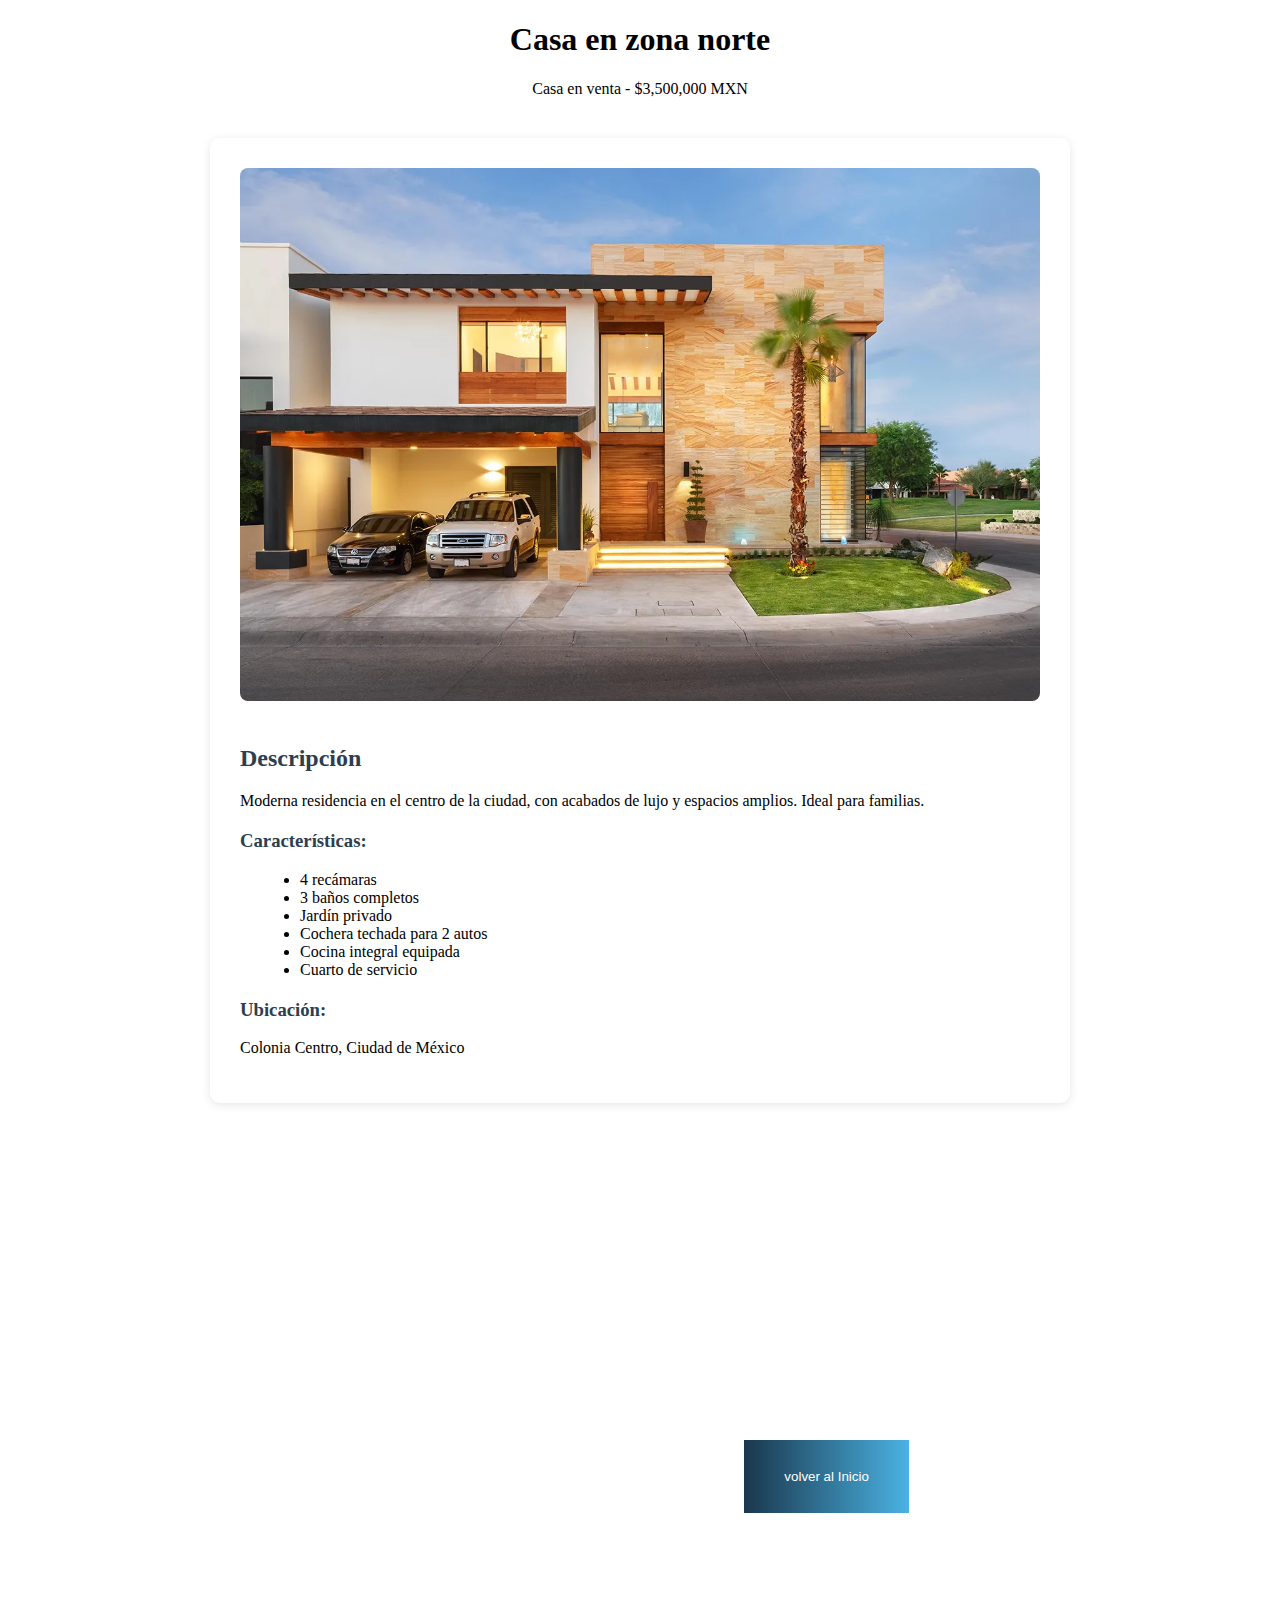
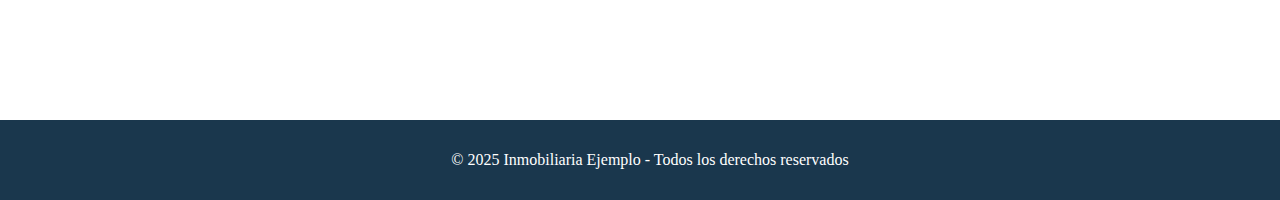
<file: casa8.html>
<!DOCTYPE html>
<html lang="es">
<head>
  <meta charset="UTF-8">
  <title>Residencia Moderna - Inmobiliaria Elegante</title>
  <link rel="stylesheet" href="casa8.css">
</head>
<body>

  <header>
    <div class="header-container">
      <h1>Casa en zona norte</h1>
      <p>Casa en venta - $3,500,000 MXN</p>
    </div>
  </header>

  <main class="container">
    <div class="detalle-propiedad">
      <img src="Imativa_Casa_Carrasco_0013.webp" alt="Residencia Moderna" class="detalle-img">
      <h2>Descripción</h2>
      <p>Moderna residencia en el centro de la ciudad, con acabados de lujo y espacios amplios. Ideal para familias.</p>

      <h3>Características:</h3>
      <ul>
        <li>4 recámaras</li>
        <li>3 baños completos</li>
        <li>Jardín privado</li>
        <li>Cochera techada para 2 autos</li>
        <li>Cocina integral equipada</li>
        <li>Cuarto de servicio</li>
      </ul>

      <h3>Ubicación:</h3>
      <p>Colonia Centro, Ciudad de México</p>

       <a href="venta.html"><button  class="boton">volver al Inicio</button></a>
    </div>
  </main>

  
  <footer>
    <p>&copy; 2025 Inmobiliaria Ejemplo - Todos los derechos reservados</p>
  </footer>
</body>
</html>
</file>
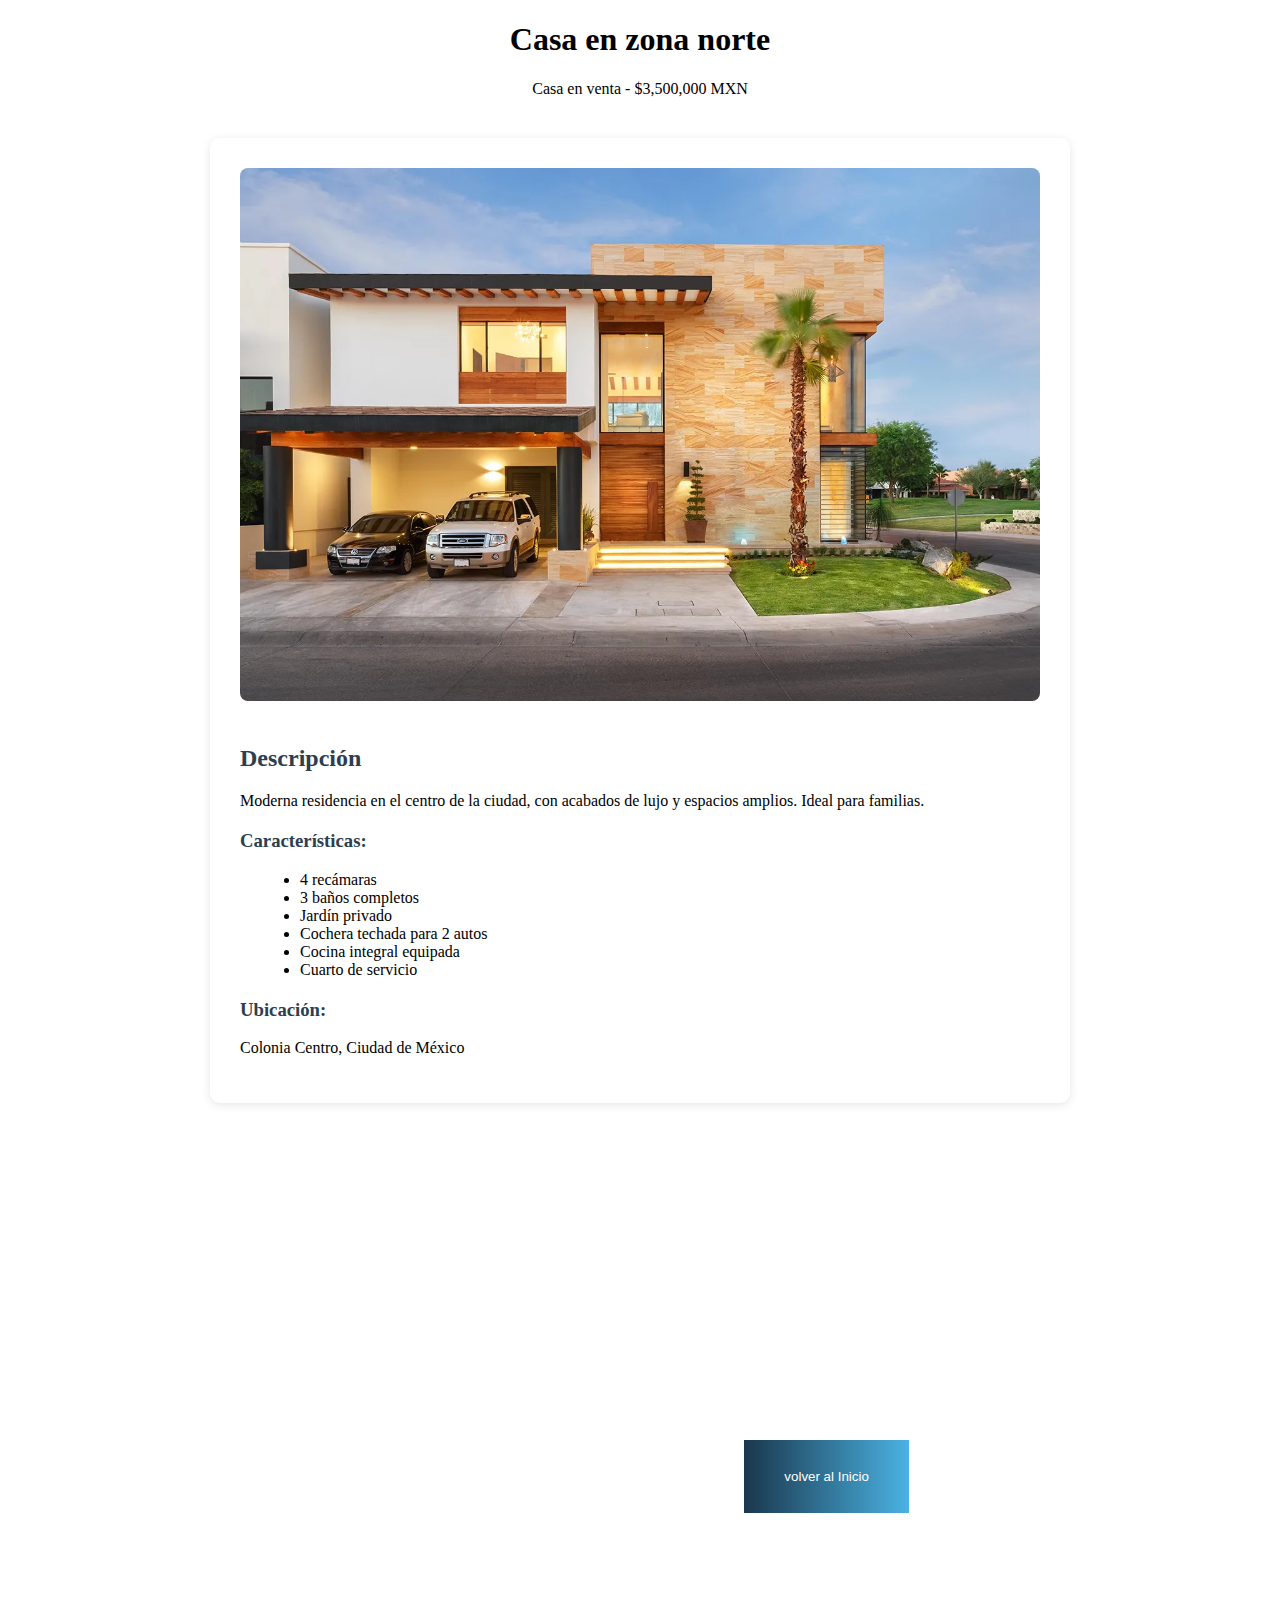
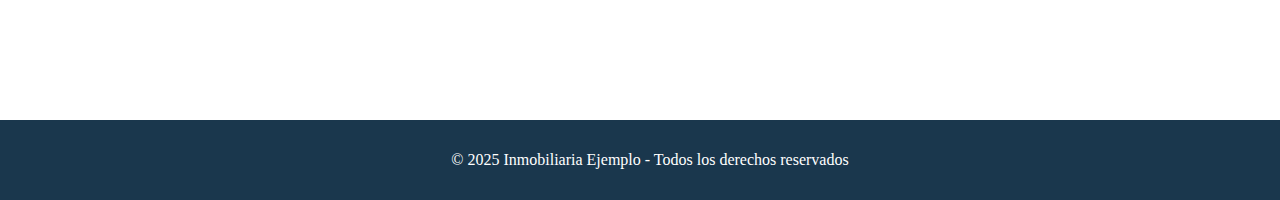
<file: casa9.html>
<!DOCTYPE html>
<html lang="es">
<head>
  <meta charset="UTF-8">
  <title>Residencia Moderna - Inmobiliaria Elegante</title>
  <link rel="stylesheet" href="casa9.css">
</head>
<body>

  <header>
    <div class="header-container">
      <h1>Casa en zona norte</h1>
      <p>Casa en venta - $3,500,000 MXN</p>
    </div>
  </header>

  <main class="container">
    <div class="detalle-propiedad">
      <img src="Imativa_Casa_Carrasco_0013.webp" alt="Residencia Moderna" class="detalle-img">
      <h2>Descripción</h2>
      <p>Moderna residencia en el centro de la ciudad, con acabados de lujo y espacios amplios. Ideal para familias.</p>

      <h3>Características:</h3>
      <ul>
        <li>4 recámaras</li>
        <li>3 baños completos</li>
        <li>Jardín privado</li>
        <li>Cochera techada para 2 autos</li>
        <li>Cocina integral equipada</li>
        <li>Cuarto de servicio</li>
      </ul>

      <h3>Ubicación:</h3>
      <p>Colonia Centro, Ciudad de México</p>

   <a href="venta.html"><button  class="boton">volver al Inicio</button></a>
   
    </div>
  </main>

  
  <footer>
    <p>&copy; 2025 Inmobiliaria Ejemplo - Todos los derechos reservados</p>
  </footer>
</body>
</html>
</file>
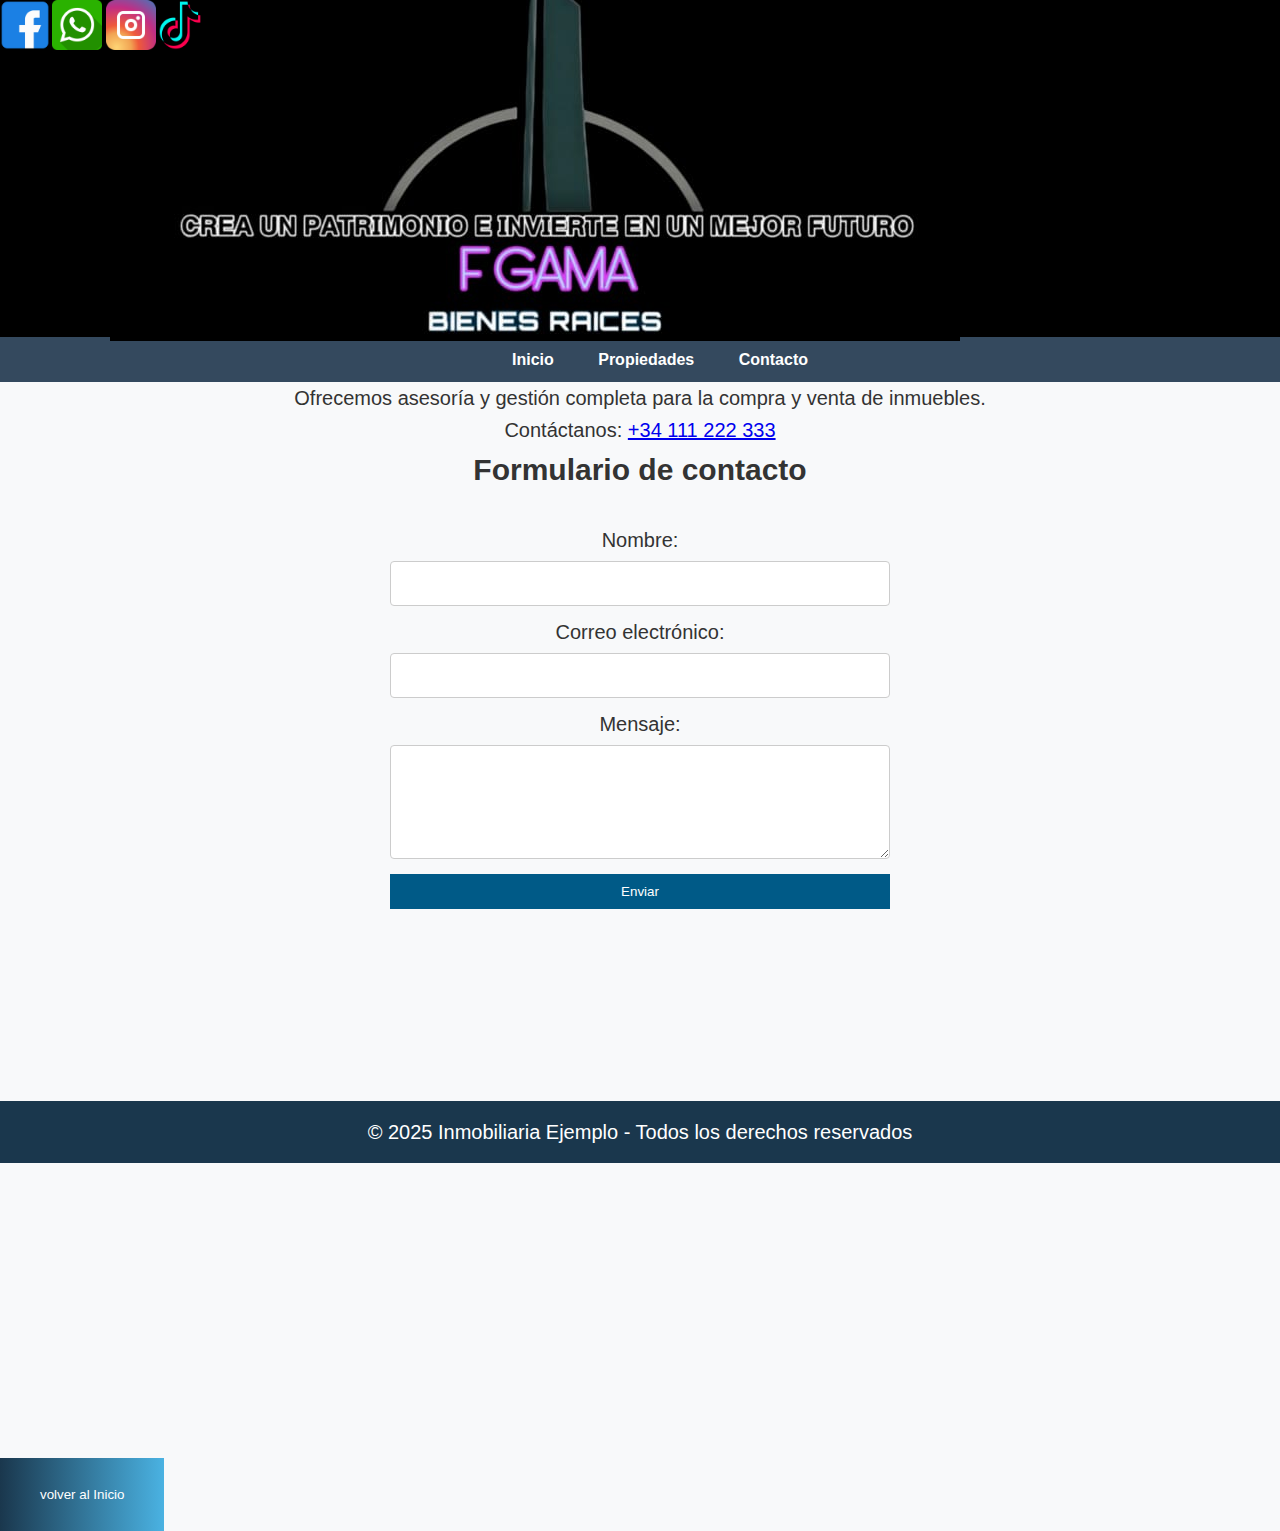
<file: Comprayventadepropiedades.html>
<!DOCTYPE html>
<html lang="es">
<head>
    <meta charset="UTF-8">
      <meta name="viewport" content="width=device-width, initial-scale=1.0"/>
    <title>Compra y Venta</title>
    <link rel="stylesheet" href="estiloservicios.css">
</head>
<body>


  

    <header>
     <div class="header-container"> 
    <div class="logo"></div>

    <a href="https://www.facebook.com/share/1Bs53Tijyy/">
<div class="icono1"><img src="logo1nuevo.ico" alt="facebook" width="50px "></div>
    <a href="https://wa.me/7355262194">
<div class="icono2"><img src="logo2nuevo.ico" alt="whatsapp" width="50px "></div>
   <a href="https://www.instagram.com/">
<div class="icono3"><img src="logo3nuevo.ico" alt="instagram" width="50px "></div>
   <a href="https://x.com/?lang=es">
<div class="icono4"><img src="media_social_tiktok_icon_124256.ico" alt="tiktok" width="50px "></div>
 

  </header>

  <nav>
    <a href="index.html">Inicio</a>
    <a href="venta.html">Propiedades</a>
    <a href="index.html">Contacto</a>
  </nav>

    <main >
        <p>Ofrecemos asesoría y gestión completa para la compra y venta de inmuebles.</p>
        <p>Contáctanos: <a href="tel:+34111222333">+34 111 222 333</a></p>

        <h2>Formulario de contacto</h2>

        <form action="#" method="post">
            <label for="nombre">Nombre:</label>
            <input type="text" id="nombre" name="nombre" required>

            <label for="email">Correo electrónico:</label>
            <input type="email" id="email" name="email" required>

            <label for="mensaje">Mensaje:</label>
            <textarea id="mensaje" name="mensaje" rows="4" required></textarea>

            <button type="submit">Enviar</button>
            
        </form>
     
    </main>
    


      <a href="index.html"><button  class="boton">volver al Inicio</button></a>

  <footer>
    <p>&copy; 2025 Inmobiliaria Ejemplo - Todos los derechos reservados</p>
  </footer>

</body>
</html>
</file>
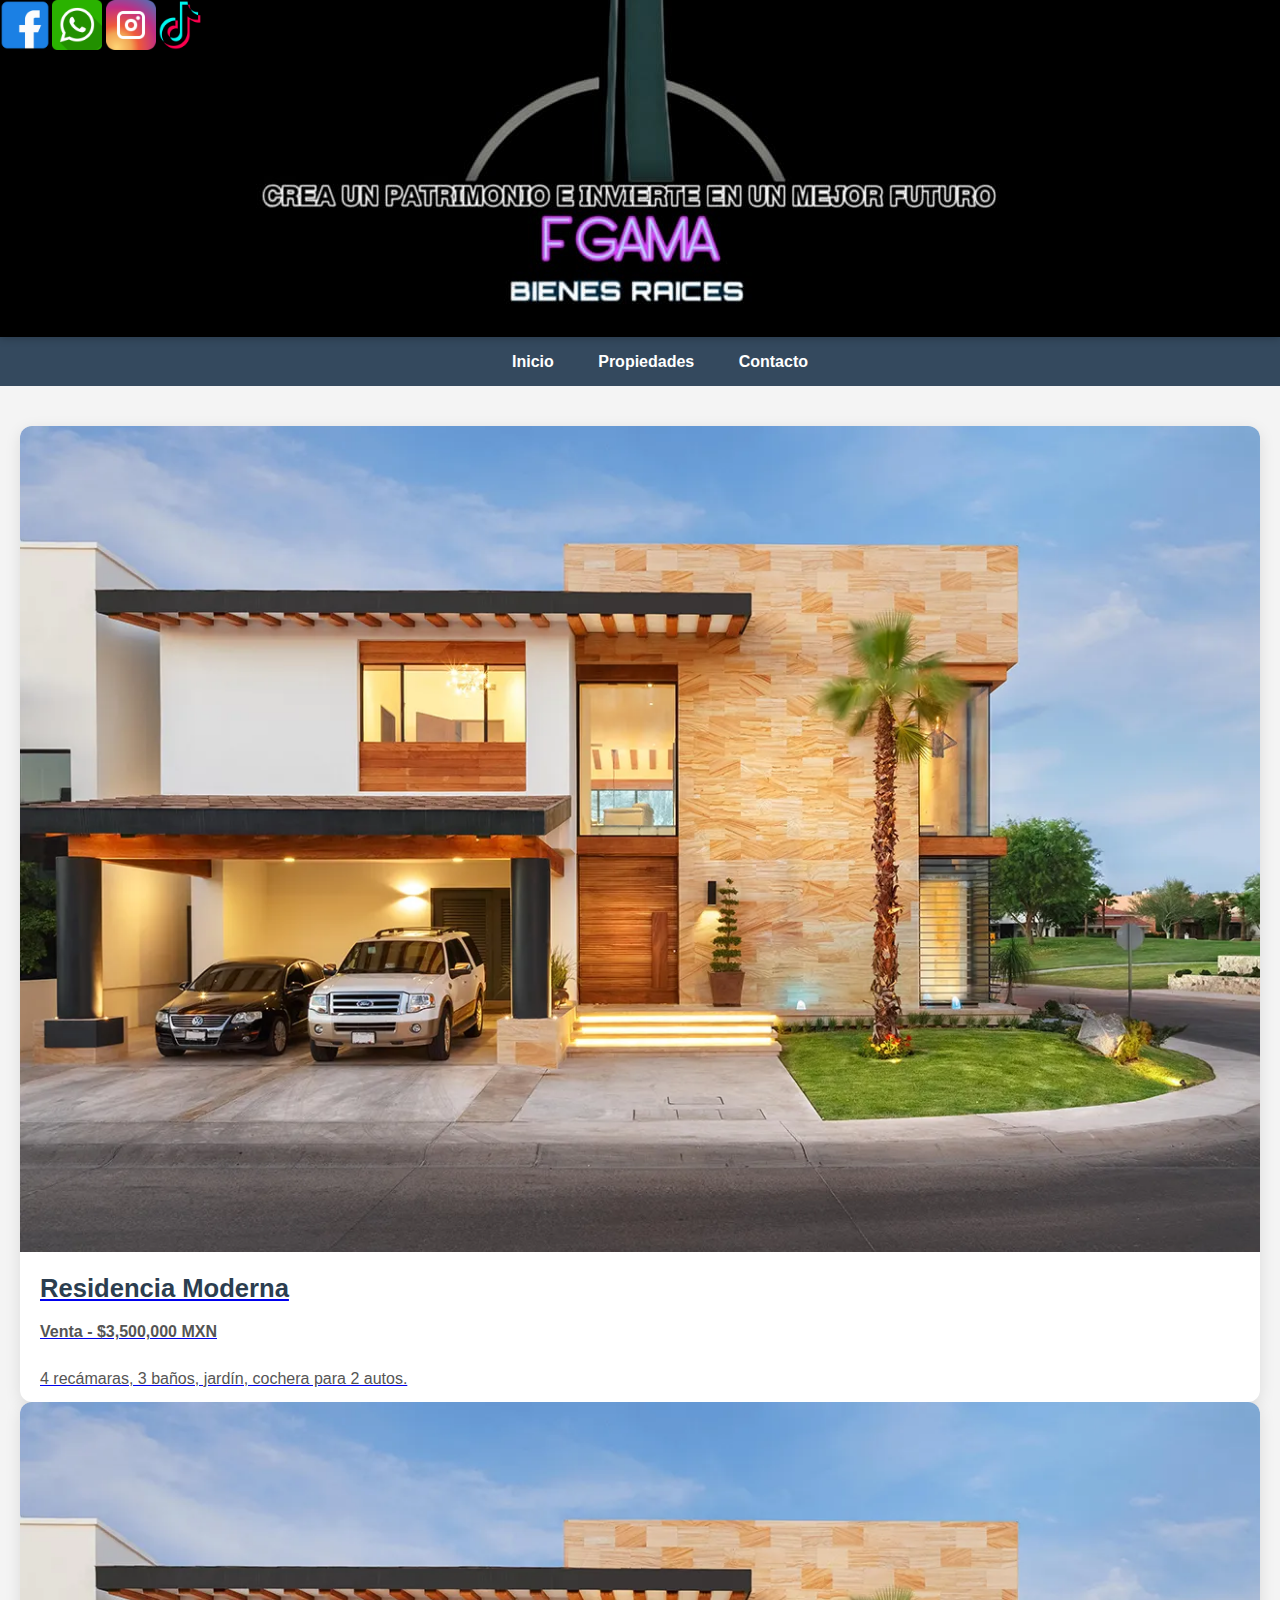
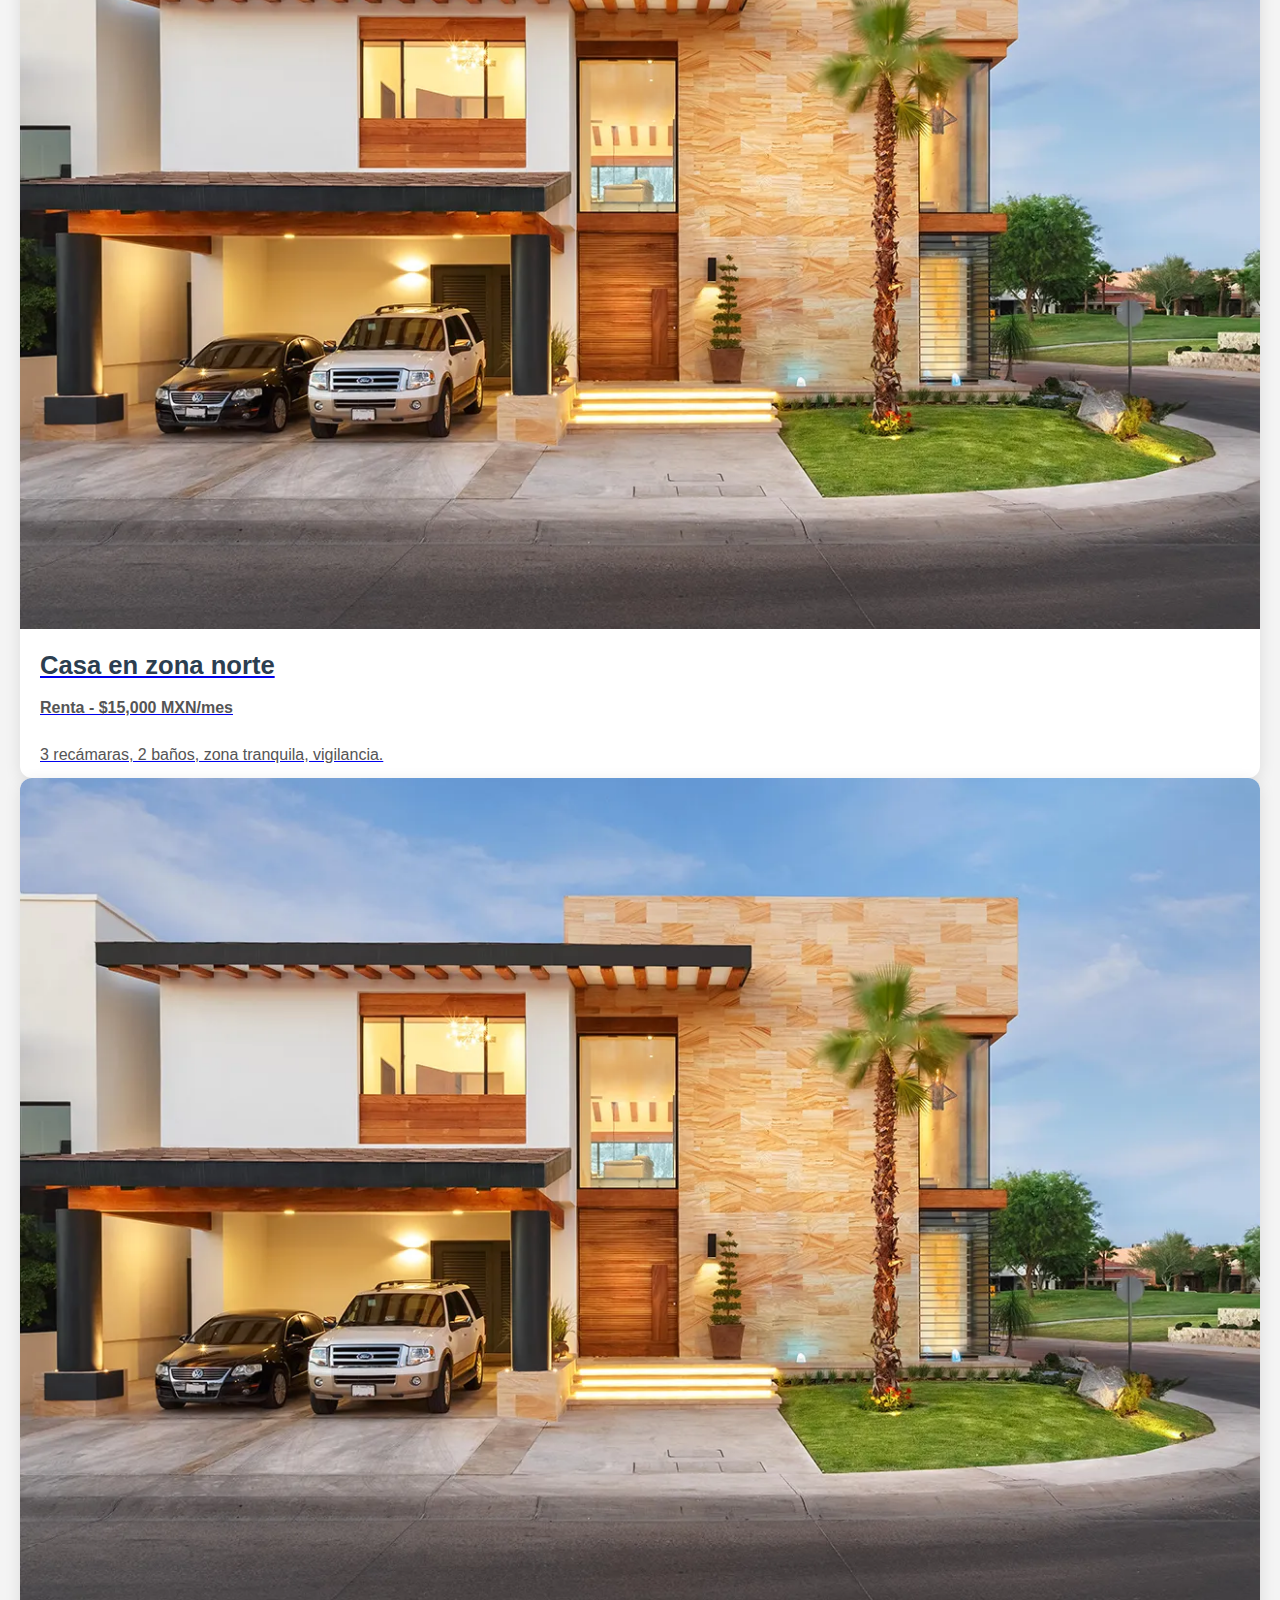
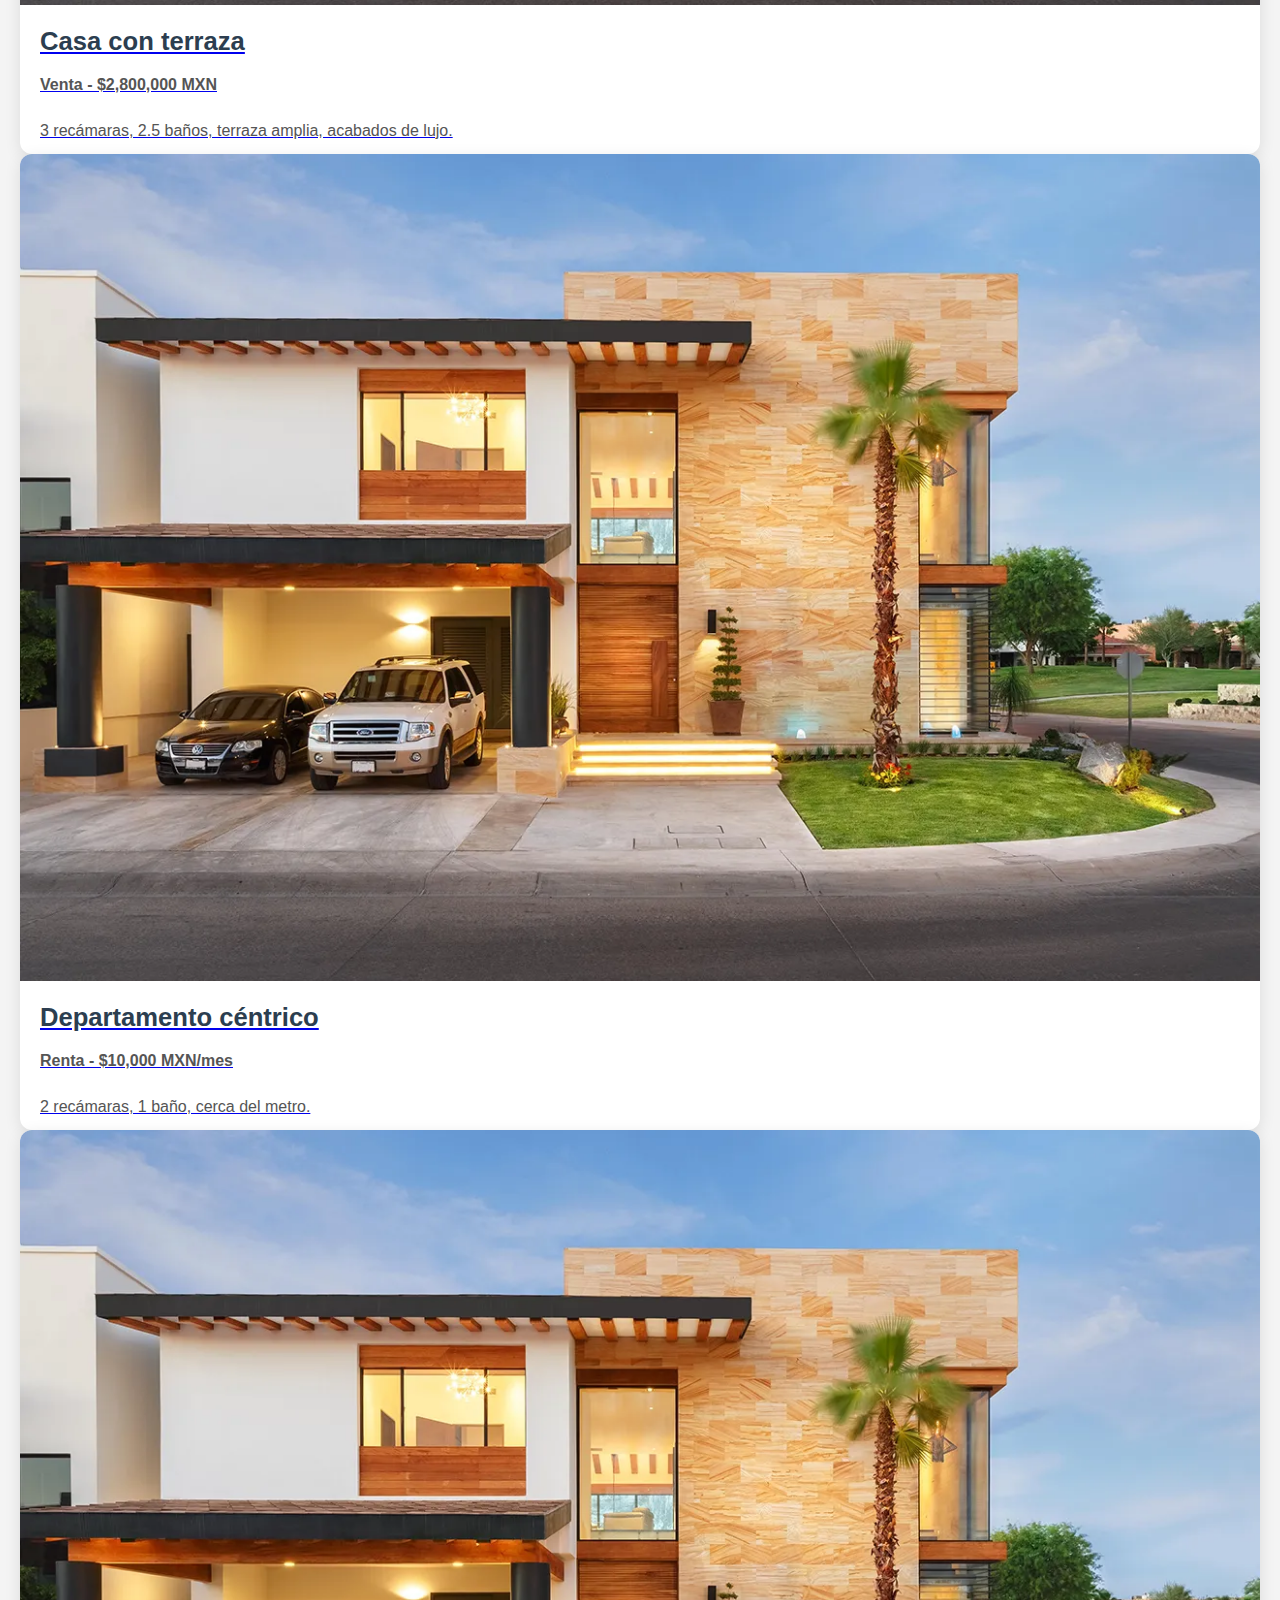
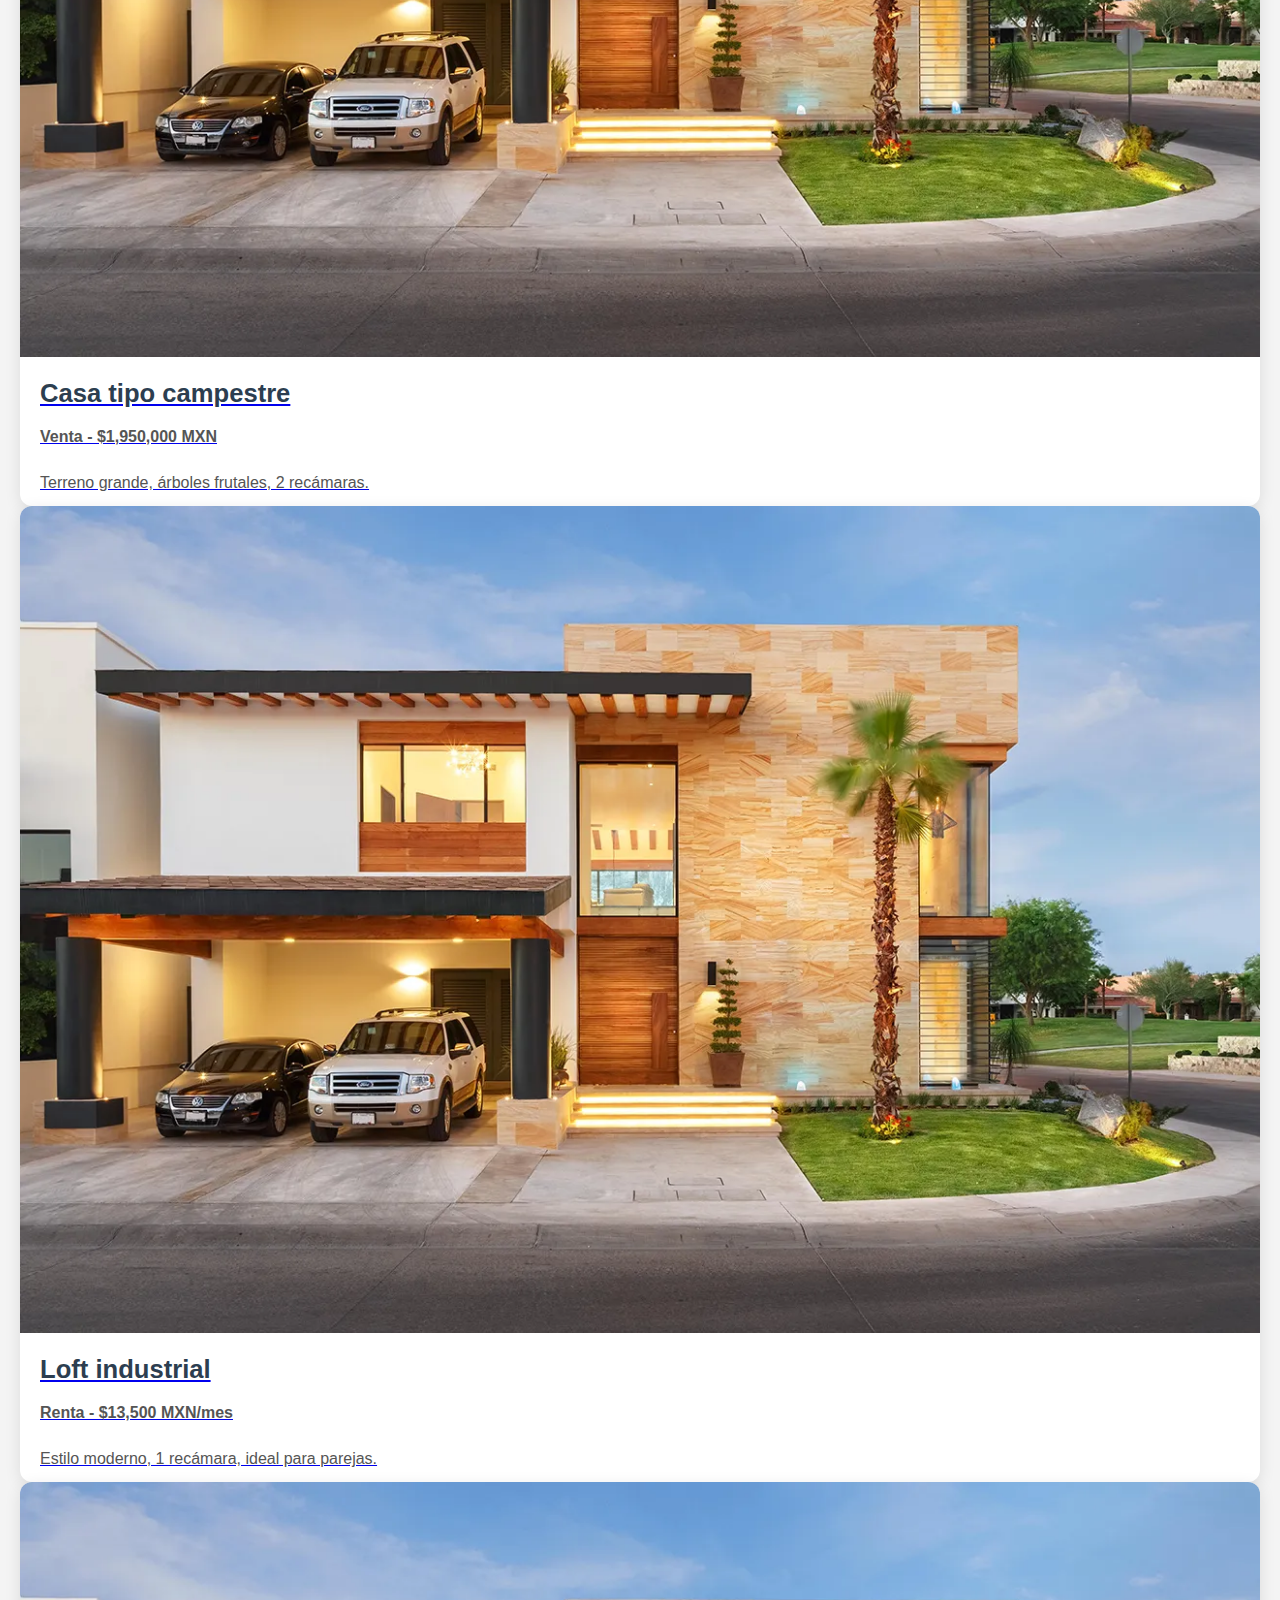
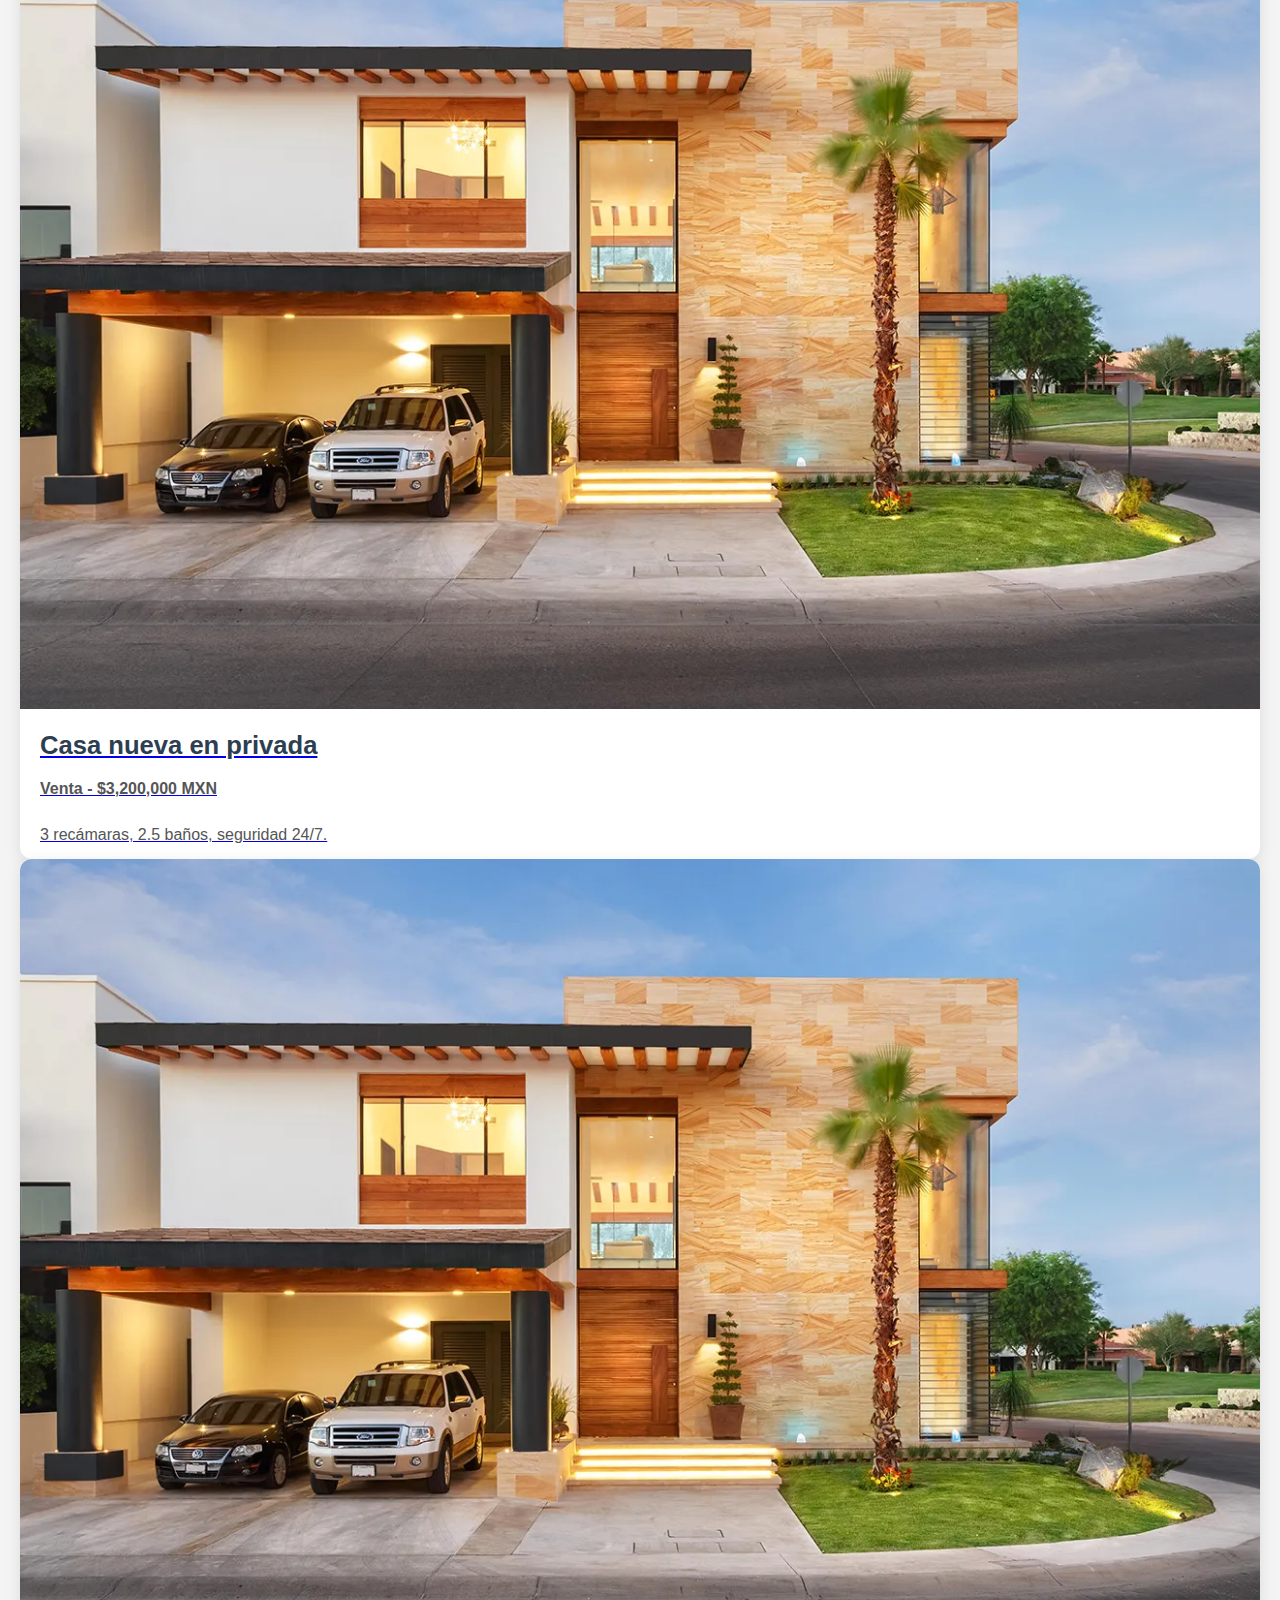
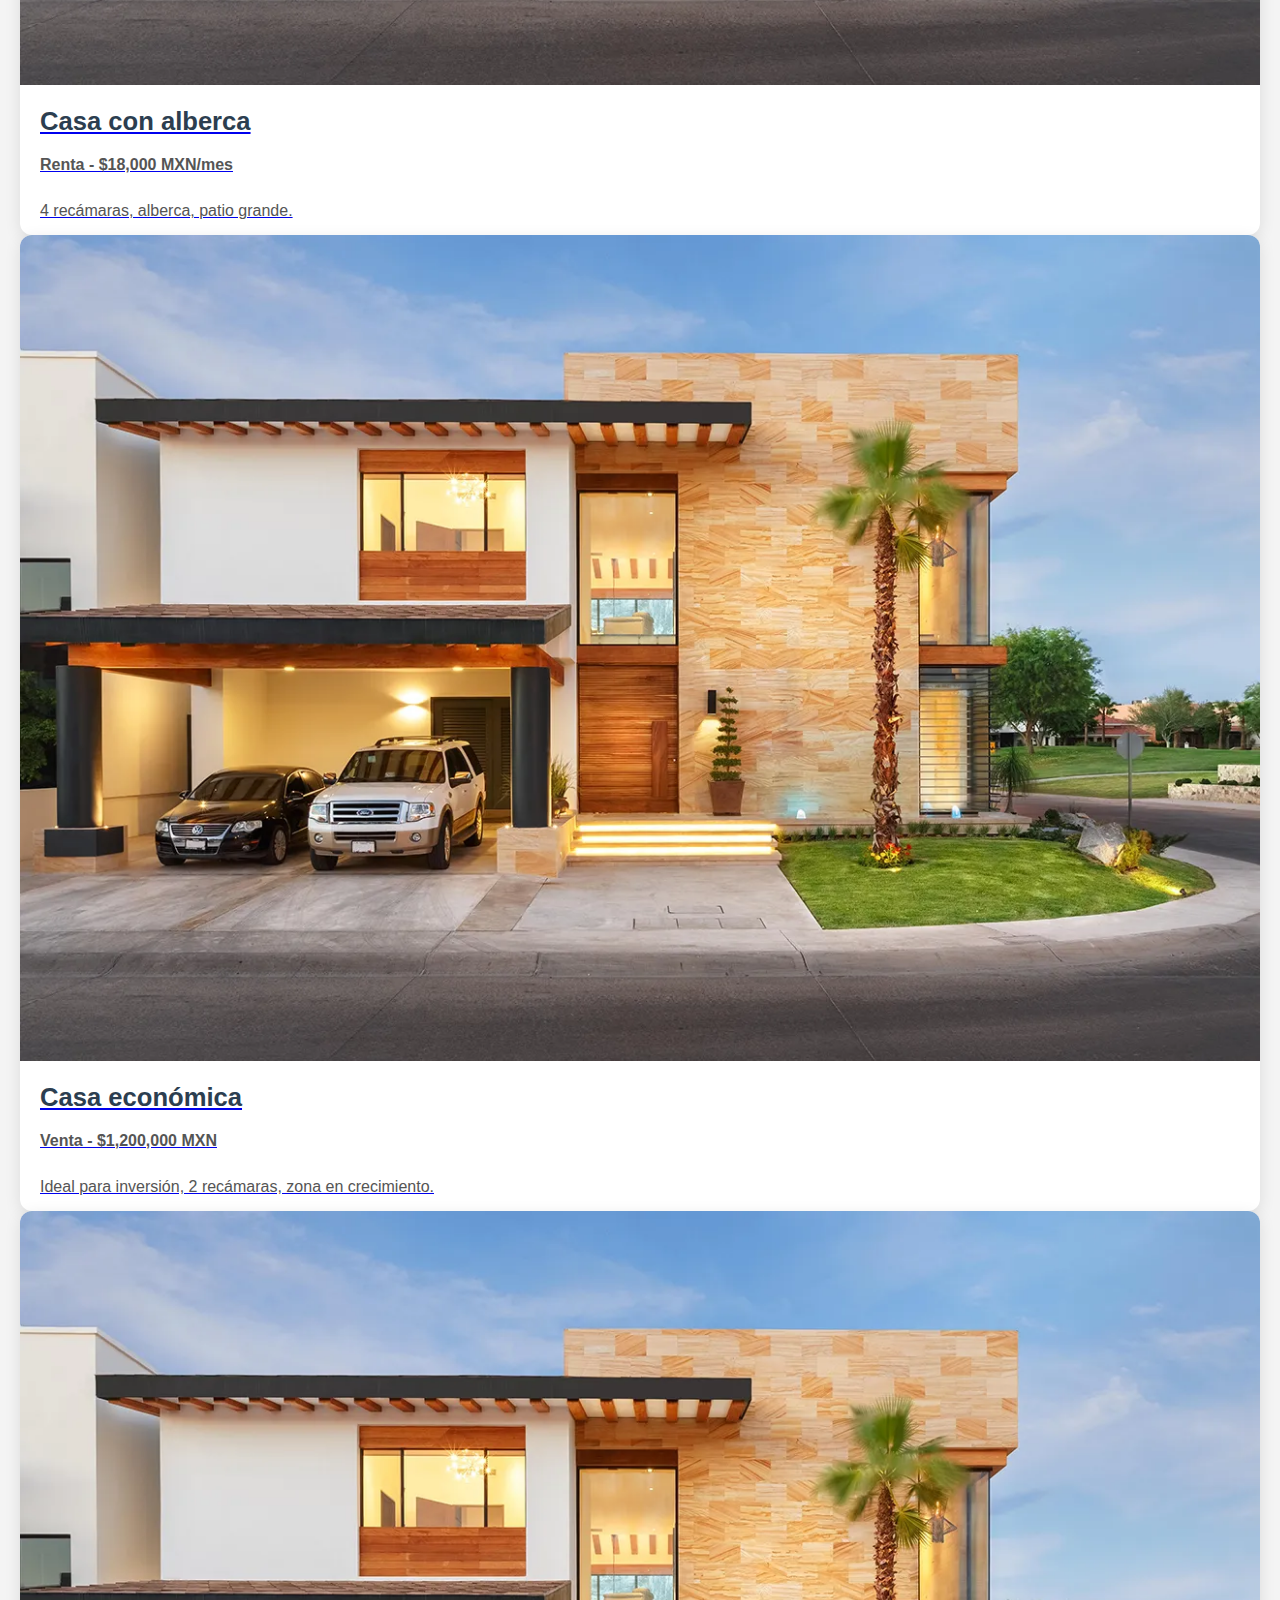
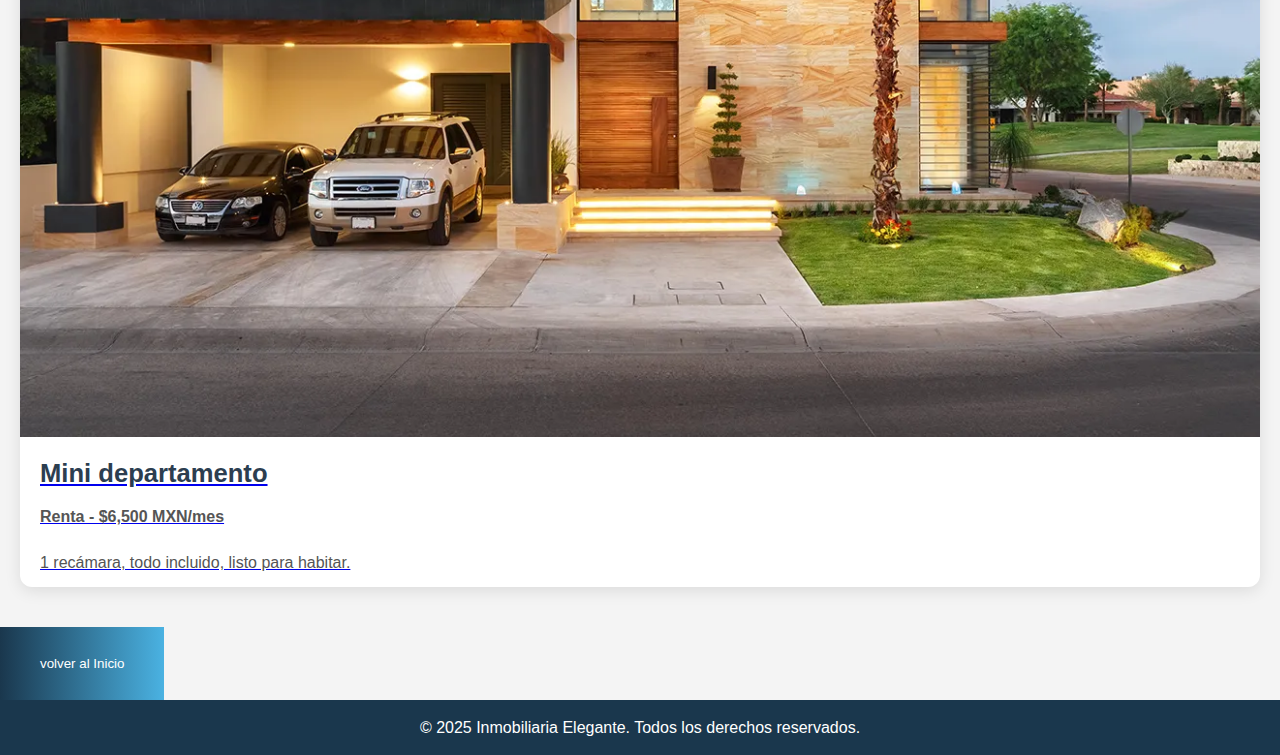
<file: venta.html>
<!DOCTYPE html>
<html lang="es">
<head>
  <meta charset="UTF-8">
  <meta name="viewport" content="width=device-width, initial-scale=1">
  <title>Inmobiliaria Elegante</title>
  <link rel="stylesheet" href="venta.css">
</head>
<body>

  <header>
     <div class="header-container">
   <div class="logo"></div>
    <a href="https://www.facebook.com/share/1Bs53Tijyy/">
<div class="icono1"><img src="logo1nuevo.ico" alt="facebook" width="50px "></div>

    <a href="https://wa.me/7355262194">
<div class="icono2"><img src="logo2nuevo.ico" alt="whatsapp" width="50px "></div>

   <a href="https://www.instagram.com/">
<div class="icono3"><img src="logo3nuevo.ico" alt="instagram" width="50px "></div>

  <a href="https://www.tiktok.com/es/">
<div class="icono4"><img src="media_social_tiktok_icon_124256.ico" alt="tiktok" width="50px "></div>


</div>

  </header>

<nav>
    <a href="index.html">Inicio</a>
    <a href="venta.html">Propiedades</a>
    <a href="Comprayventadepropiedades.html">Contacto</a>
  </nav>


  <main class="container">

    <!-- Lista de casas -->
     
    <div class="grid">
      <!-- CASA 1 -->
      <a href="casa1.html" class="card">
        <img src="Imativa_Casa_Carrasco_0013.webp" alt="Casa 1">
        <h2>Residencia Moderna</h2>
        <p class="venta">Venta - $3,500,000 MXN</p>
        <p>4 recámaras, 3 baños, jardín, cochera para 2 autos.</p>
      </div>

      <!-- CASA 2 -->
       <a href="casa2.html"><div class="card">
        <img src="Imativa_Casa_Carrasco_0013.webp" alt="Casa 2">
        <h2>Casa en zona norte</h2>
        <p class="renta">Renta - $15,000 MXN/mes</p>
        <p>3 recámaras, 2 baños, zona tranquila, vigilancia.</p>
      </div>

      <!-- CASA 3 -->
      <a href="casa3.html"> <div class="card">
        <img src="Imativa_Casa_Carrasco_0013.webp" alt="Casa 3">
        <h2>Casa con terraza</h2>
        <p class="venta">Venta - $2,800,000 MXN</p>
        <p>3 recámaras, 2.5 baños, terraza amplia, acabados de lujo.</p>
      </div>

      <!-- CASA 4 -->

      <a href="casa4.html"> <div class="card">
        <img src="Imativa_Casa_Carrasco_0013.webp" alt="Casa 4">
        <h2>Departamento céntrico</h2>
        <p class="renta">Renta - $10,000 MXN/mes</p>
        <p>2 recámaras, 1 baño, cerca del metro.</p>
      </div>

      <!-- CASA 5 -->
      <a href="casa5.html"> <div class="card">
        <img src="Imativa_Casa_Carrasco_0013.webp" alt="Casa 5">
        <h2>Casa tipo campestre</h2>
        <p class="venta">Venta - $1,950,000 MXN</p>
        <p>Terreno grande, árboles frutales, 2 recámaras.</p>
      </div>

      <!-- CASA 6 -->
      <a href="casa6.html"> <div class="card">
        <img src="Imativa_Casa_Carrasco_0013.webp" alt="Casa 6">
        <h2>Loft industrial</h2>
        <p class="renta">Renta - $13,500 MXN/mes</p>
        <p>Estilo moderno, 1 recámara, ideal para parejas.</p>
      </div>

      <!-- CASA 7 -->
      <a href="casa7.html"> <div class="card">
        <img src="Imativa_Casa_Carrasco_0013.webp" alt="Casa 7">
        <h2>Casa nueva en privada</h2>
        <p class="venta">Venta - $3,200,000 MXN</p>
        <p>3 recámaras, 2.5 baños, seguridad 24/7.</p>
      </div>

      <!-- CASA 8 -->
      <a href="casa8.html"> <div class="card">
        <img src="Imativa_Casa_Carrasco_0013.webp" alt="Casa 8">
        <h2>Casa con alberca</h2>
        <p class="renta">Renta - $18,000 MXN/mes</p>
        <p>4 recámaras, alberca, patio grande.</p>
      </div>

      <!-- CASA 9 -->
      <a href="casa9.html"> <div class="card">
        <img src="Imativa_Casa_Carrasco_0013.webp" alt="Casa 9">
        <h2>Casa económica</h2>
        <p class="venta">Venta - $1,200,000 MXN</p>
        <p>Ideal para inversión, 2 recámaras, zona en crecimiento.</p>
      </div>

      <!-- CASA 10 -->
      <a href="casa10.html"> <div class="card">
        <img src="Imativa_Casa_Carrasco_0013.webp" alt="Casa 10">
        <h2>Mini departamento</h2>
        <p class="renta">Renta - $6,500 MXN/mes</p>
        <p>1 recámara, todo incluido, listo para habitar.</p>
      </div>
    </div>
  </main>
  <a href="index.html"><button  class="boton">volver al Inicio</button></a>
  <footer>
    <p>&copy; 2025 Inmobiliaria Elegante. Todos los derechos reservados.</p>
  </footer>

</body>
</html>
</file>
<file: casa1.css>
.detalle-propiedad {
    max-width: 800px;
    margin: 40px auto;
    background-color: white;
    padding: 30px;
    border-radius: 10px;
    box-shadow: 0 2px 10px rgba(0,0,0,0.1);
  
  }
  
  .detalle-propiedad h2, .detalle-propiedad h3 {
    color: #2c3e50;
    margin-top: 20px;
  }
  
  .detalle-img {
    width: 100%;
    border-radius: 8px;
    margin-bottom: 20px;
  }
  
  .detalle-propiedad ul {
    margin-left: 20px;
  }
  
.boton {
  border: none; 
  color: white; 
  padding: 29px 40px; 
  cursor: pointer; 
  display: inline-block;
  margin: 0px;
 position: absolute;
 top: 160%;
 right: 29%;

}

.boton{background-image: linear-gradient(to right, #1a374d, #4ab2e2);} 
.boton:hover {background-image: linear-gradient(to right, #0b7dda, #4ab2e2);}
  
  footer {
    background-color: #1a374d;
    color: white;
    text-align: center;
    padding: 15px 10px;
    width: 100%;
    position: absolute;
    bottom: -100%;
    left: 0px;

  }
  .header-container{
    text-align: center;
  }
</file>
<file: casa10.css>
.detalle-propiedad {
    max-width: 800px;
    margin: 40px auto;
    background-color: white;
    padding: 30px;
    border-radius: 10px;
    box-shadow: 0 2px 10px rgba(0,0,0,0.1);
  }
  
  .detalle-propiedad h2, .detalle-propiedad h3 {
    color: #2c3e50;
    margin-top: 20px;
  }
  
  .detalle-img {
    width: 100%;
    border-radius: 8px;
    margin-bottom: 20px;
  }
  
  .detalle-propiedad ul {
    margin-left: 20px;
  }
  
  .boton {
  border: none; 
  color: white; 
  padding: 29px 40px; 
  cursor: pointer; 
  display: inline-block;
  margin: 0px;
 position: absolute;
 top: 160%;
 right: 29%;

}

.boton{background-image: linear-gradient(to right, #1a374d, #4ab2e2);} 
.boton:hover {background-image: linear-gradient(to right, #0b7dda, #4ab2e2);}

   footer {
    background-color: #1a374d;
    color: white;
    text-align: center;
    padding: 15px 10px;
    width: 100%;
    position: absolute;
    bottom: -100%;
    left: 0px;
  }
  
  .header-container{
    text-align: center;
  }
</file>
<file: casa2.css>
.detalle-propiedad {
    max-width: 800px;
    margin: 40px auto;
    background-color: white;
    padding: 30px;
    border-radius: 10px;
    box-shadow: 0 2px 10px rgba(0,0,0,0.1);
  }
  
  .detalle-propiedad h2, .detalle-propiedad h3 {
    color: #2c3e50;
    margin-top: 20px;
  }
  
  .detalle-img {
    width: 100%;
    border-radius: 8px;
    margin-bottom: 20px;
  }
  
  .detalle-propiedad ul {
    margin-left: 20px;
  }
.boton {
  border: none; 
  color: white; 
  padding: 29px 40px; 
  cursor: pointer; 
  display: inline-block;
  margin: 0px;
 position: absolute;
 top: 160%;
 right: 29%;

}


.boton{background-image: linear-gradient(to right, #1a374d, #4ab2e2);} 
.boton:hover {background-image: linear-gradient(to right, #0b7dda, #4ab2e2);}
footer {
    background-color: #1a374d;
    color: white;
    text-align: center;
    padding: 15px 10px;
    width: 100%;
    position: absolute;
    bottom: -100%;
    left: 0px;

  }
  .header-container{
    text-align: center;
  }
</file>
<file: casa3.css>
.detalle-propiedad {
    max-width: 800px;
    margin: 40px auto;
    background-color: white;
    padding: 30px;
    border-radius: 10px;
    box-shadow: 0 2px 10px rgba(0,0,0,0.1);
  }
  
  .detalle-propiedad h2, .detalle-propiedad h3 {
    color: #2c3e50;
    margin-top: 20px;
  }
  
  .detalle-img {
    width: 100%;
    border-radius: 8px;
    margin-bottom: 20px;
  }
  
  .detalle-propiedad ul {
    margin-left: 20px;
  }
  
 
  .boton {
  border: none; 
  color: white; 
  padding: 29px 40px; 
  cursor: pointer; 
  display: inline-block;
  margin: 0px;
 position: absolute;
 top: 160%;
 right: 29%;

}


.boton{background-image: linear-gradient(to right, #1a374d, #4ab2e2);} 
.boton:hover {background-image: linear-gradient(to right, #0b7dda, #4ab2e2);}
  
  footer {
    background-color: #1a374d;
    color: white;
    text-align: center;
    padding: 15px 10px;
    width: 100%;
    position: absolute;
    bottom: -100%;
    left: 0px;

  }
  .header-container{
    text-align: center;
  }
</file>
<file: casa4.css>
.detalle-propiedad {
    max-width: 800px;
    margin: 40px auto;
    background-color: white;
    padding: 30px;
    border-radius: 10px;
    box-shadow: 0 2px 10px rgba(0,0,0,0.1);
  }
  
  .detalle-propiedad h2, .detalle-propiedad h3 {
    color: #2c3e50;
    margin-top: 20px;
  }
  
  .detalle-img {
    width: 100%;
    border-radius: 8px;
    margin-bottom: 20px;
  }
  
  .detalle-propiedad ul {
    margin-left: 20px;
  }
  
    .boton {
  border: none; 
  color: white; 
  padding: 29px 40px; 
  cursor: pointer; 
  display: inline-block;
  margin: 0px;
 position: absolute;
 top: 160%;
 right: 29%;
}

.boton{background-image: linear-gradient(to right, #1a374d, #4ab2e2);} 
.boton:hover {background-image: linear-gradient(to right, #0b7dda, #4ab2e2);}

  footer {
    background-color: #1a374d;
    color: white;
    text-align: center;
    padding: 15px 10px;
    width: 100%;
    position: absolute;
    bottom: -100%;
    left: 0px;

  }
  .header-container{
    text-align: center;
  }
</file>
<file: casa5.css>
.detalle-propiedad {
    max-width: 800px;
    margin: 40px auto;
    background-color: white;
    padding: 30px;
    border-radius: 10px;
    box-shadow: 0 2px 10px rgba(0,0,0,0.1);
  }
  
  .detalle-propiedad h2, .detalle-propiedad h3 {
    color: #2c3e50;
    margin-top: 20px;
  }
  
  .detalle-img {
    width: 100%;
    border-radius: 8px;
    margin-bottom: 20px;
  }
  
  .detalle-propiedad ul {
    margin-left: 20px;
  }
  
    .boton {
  border: none; 
  color: white; 
  padding: 29px 40px; 
  cursor: pointer; 
  display: inline-block;
  margin: 0px;
 position: absolute;
 top: 160%;
 right: 29%;

}

.boton{background-image: linear-gradient(to right, #1a374d, #4ab2e2);} 
.boton:hover {background-image: linear-gradient(to right, #0b7dda, #4ab2e2);}

 footer {
    background-color: #1a374d;
    color: white;
    text-align: center;
    padding: 15px 10px;
    width: 100%;
    position: absolute;
    bottom: -100%;
    left: 0px;
  }
  .header-container{
    text-align: center;
  }
</file>
<file: casa6.css>
.detalle-propiedad {
    max-width: 800px;
    margin: 40px auto;
    background-color: white;
    padding: 30px;
    border-radius: 10px;
    box-shadow: 0 2px 10px rgba(0,0,0,0.1);
  }
  
  .detalle-propiedad h2, .detalle-propiedad h3 {
    color: #2c3e50;
    margin-top: 20px;
  }
  
  .detalle-img {
    width: 100%;
    border-radius: 8px;
    margin-bottom: 20px;
  }
  
  .detalle-propiedad ul {
    margin-left: 20px;
  }
    .boton {
  border: none; 
  color: white; 
  padding: 29px 40px; 
  cursor: pointer; 
  display: inline-block;
  margin: 0px;
 position: absolute;
 top: 160%;
 right: 29%;
}

.boton{background-image: linear-gradient(to right, #1a374d, #4ab2e2);} 
.boton:hover {background-image: linear-gradient(to right, #0b7dda, #4ab2e2);}

  footer {
    background-color: #1a374d;
    color: white;
    text-align: center;
    padding: 15px 10px;
    width: 100%;
    position: absolute;
    bottom: -100%;
    left: 0px;

  }
  .header-container{
    text-align: center;
  }
</file>
<file: casa7.css>
.detalle-propiedad {
    max-width: 800px;
    margin: 40px auto;
    background-color: white;
    padding: 30px;
    border-radius: 10px;
    box-shadow: 0 2px 10px rgba(0,0,0,0.1);
  }
  
  .detalle-propiedad h2, .detalle-propiedad h3 {
    color: #2c3e50;
    margin-top: 20px;
  }
  
  .detalle-img {
    width: 100%;
    border-radius: 8px;
    margin-bottom: 20px;
  }
  
  .detalle-propiedad ul {
    margin-left: 20px;
  }
  
 
     .boton {
  border: none; 
  color: white; 
  padding: 29px 40px; 
  cursor: pointer; 
  display: inline-block;
  margin: 0px;
 position: absolute;
 top: 160%;
 right: 29%;

}

.boton{background-image: linear-gradient(to right, #1a374d, #4ab2e2);} 
.boton:hover {background-image: linear-gradient(to right, #0b7dda, #4ab2e2);}

    footer {
    background-color: #1a374d;
    color: white;
    text-align: center;
    padding: 15px 10px;
    width: 100%;
    position: absolute;
    bottom: -100%;
    left: 0px;
  } 
  .header-container{
    text-align: center;
  }
</file>
<file: casa8.css>
.detalle-propiedad {
    max-width: 800px;
    margin: 40px auto;
    background-color: white;
    padding: 30px;
    border-radius: 10px;
    box-shadow: 0 2px 10px rgba(0,0,0,0.1);
  }
  
  .detalle-propiedad h2, .detalle-propiedad h3 {
    color: #2c3e50;
    margin-top: 20px;
  }
  
  .detalle-img {
    width: 100%;
    border-radius: 8px;
    margin-bottom: 20px;
  }
  
  .detalle-propiedad ul {
    margin-left: 20px;
  }
  
    .boton {
  border: none; 
  color: white; 
  padding: 29px 40px; 
  cursor: pointer; 
  display: inline-block;
  margin: 0px;
 position: absolute;
 top: 160%;
 right: 29%;

}

.boton{background-image: linear-gradient(to right, #1a374d, #4ab2e2);} 
.boton:hover {background-image: linear-gradient(to right, #0b7dda, #4ab2e2);}

  footer {
    background-color: #1a374d;
    color: white;
    text-align: center;
    padding: 15px 10px;
    width: 100%;
    position: absolute;
    bottom: -100%;
    left: 0px;
  }
  
  .header-container{
    text-align: center;
  }
</file>
<file: casa9.css>
.detalle-propiedad {
    max-width: 800px;
    margin: 40px auto;
    background-color: white;
    padding: 30px;
    border-radius: 10px;
    box-shadow: 0 2px 10px rgba(0,0,0,0.1);
  }
  
  .detalle-propiedad h2, .detalle-propiedad h3 {
    color: #2c3e50;
    margin-top: 20px;
  }
  
  .detalle-img {
    width: 100%;
    border-radius: 8px;
    margin-bottom: 20px;
  }
  
  .detalle-propiedad ul {
    margin-left: 20px;
  }
 .boton {
  border: none; 
  color: white; 
  padding: 29px 40px; 
  cursor: pointer; 
  display: inline-block;
  margin: 0px;
 position: absolute;
 top: 160%;
 right: 29%;

}

.boton{background-image: linear-gradient(to right, #1a374d, #4ab2e2);} 
.boton:hover {background-image: linear-gradient(to right, #0b7dda, #4ab2e2);}

  footer {
    background-color: #1a374d;
    color: white;
    text-align: center;
    padding: 15px 10px;
    width: 100%;
    position: absolute;
    bottom: -100%;
    left: 0px;
  }
  
  .header-container{
    text-align: center;
  }
</file>
<file: ejemplo.css>
/* Reset */
* {
    margin: 0;
    padding: 0;
    box-sizing: border-box;
  }
  
  body {
    font-family: 'Arial', sans-serif;
    background-color: white;
    color: #333;
    line-height: 1.6;
  }
  
   header {
    background-color: black;
    color: white;
    padding: 30px 0;
    text-align: center;
    box-shadow: 0 2px 8px rgba(0,0,0,0.2);
    height: 336.5px;
  }
  
  .header-container h1 {
    font-size: 2.5em;
  }
  
  .logo{
    background-image: url(logoinicio4.jpg);
    width: 850px;
    height:  375px ;
    margin-top: -5%;
    position: absolute;
     right: 25%;
   
  }
  
   nav {
    background-color: #34495e;
    padding: 10px 0;
    text-align: center;
  }
  
  nav a {
    color: white;
    margin: 0 20px;
    text-decoration: none;
    font-weight: bold;
    transition: color 0.3s ease;
  }
  
  nav a:hover {
    color: #f39c12;
  }

.icono1{
position: absolute;
left: 0%;
top: 0%;
}
.icono2{
position: absolute;
right:92%;
top: 0%;
}
.icono3{
position: absolute;
right:87.8%;
top: 0%;
}
.icono4{
position: absolute;
right:84%;
top: 0%;
}

  .contenedor {
    padding: 30px 20px;
  }
  
  .Destacadas {
    background-color: white;
    border: 1px solid #ccc;
    margin-bottom: 20px;
    padding: 15px;
    border-radius: 5px;
    box-shadow: 0 2px 4px rgba(0,0,0,0.1);
  }
  
  .Destacadas img {
    width: 100%;
    max-height: 1000px;
    object-fit: cover;
    border-radius: 4px;
    margin-bottom: 10px;
  }

  h2 {
    color: #2c3e50;
    margin-bottom: 15px;
   
  }
  .t1{
    text-align: center;
  }

  .mmm{display: flex;
    justify-content: space-between;

  }

  ul {
    list-style-type: square;
    padding-left: 20px;
  }
  
  footer {
    background-color: #1a374d;
    color: white;
    text-align: center;
    padding: 15px 10px;
    margin-top: 40px;
  }

  .whatsapp-btn {
    display: inline-block;
    padding: 12px 20px;
    background-color: #25d366;
    color: white;
    text-decoration: none;
    font-weight: bold;
    border-radius: 5px;
    transition: background 0.3s ease;
  }
  
  .whatsapp-btn:hover {
    background-color: #1ebe57;
  }
  
  @media (max-width:400px)
  {


    .mmm{ display: flex;
      flex-direction: column;
    }

    .logo{
     background-image: url(logocelular.png);
     width: 200px;
     height: 250px;
     position: absolute;
     top: 0%;
     left: 0%;
    }
   header {
    background-color: #1a374d;
    color: white;
    justify-content: space-between;
    box-shadow: 0 2px 8px rgba(0,0,0,0.2);
    height: 280px;
  }

 nav {
    background-color: #34495e;
    padding: 10px 0;
    text-align: start;
    font-size: .6rem;
  }
  
  nav a {
    color: white;
    margin: 0 30px;
    text-decoration: none;
    transition: color 0.3s ease;
  }
  
  nav a:hover {
    color: #f39c12;
  }

  .icono1{
position: absolute;
left: 0%;
top: 0%;

}
.icono2{
position: absolute;
right:75%;
top: 0%;
}
.icono3{
position: absolute;
right:62%;
top: 0%;
}
.icono4{
position: absolute;
right:50%;
top: 0%;
}

  

  }
</file>
<file: estiloservicios.css>
/* Reset */
* {
    margin: 0;
    padding: 0;
    box-sizing: border-box;
  }
    body {
    font-family: 'Arial', sans-serif;
    background-color: #f8f9fa;
    color: #333;
    line-height: 1.6;
    text-align: center;
    font-size: 20px;
  }

 header {
    background-color: #000000;
    color: white;
    padding: 30px 0;
    text-align: center;
    box-shadow: 0 2px 8px rgba(0,0,0,0.2);
    height: 336.5px;
  }
  .header-container h1 {
    font-size: 2.5em;
  }

  nav {
    background-color: #34495e;
    padding: 10px 0;
    text-align: center;
    font-size: 16px;
  }
  
  nav a {
    color: white;
    margin: 0 20px;
    text-decoration: none;
    font-weight: bold;
    transition: color 0.3s ease;
  }
  
  nav a:hover {
    color: #f39c12;
  }
.icono1{
position: absolute;
left: 0%;
top: 0%;
}
.icono2{
position: absolute;
right:92%;
top: 0%;
}
.icono3{
position: absolute;
right:87.8%;
top: 0%;
}
.icono4{
position: absolute;
right:84%;
top: 0%;
}


  .logo{
    background-image: url(logoinicio4.jpg);
    width: 850px;
    height:  375px ;
    margin-top: -5%;
    position: absolute;
     right: 25%;
   
  }

form {
    max-width: 500px;
    margin: 20px auto;
    display: flex;
    flex-direction: column;
}

label {
    margin: 10px 0 5px;
}

input, textarea {
    padding: 10px;
    font-size: 1em;
    border: 1px solid #ccc;
    border-radius: 4px;
}

button {
    margin-top: 15px;
    padding: 10px;
    background-color: #005a87;
    color: white;
    border: none;
    cursor: pointer;
}

button:hover {
    background-color: #007ab8;
}

.boton {
  
  border: none; 
  color: white; 
  padding: 29px 40px; 
  cursor: pointer; 
  display: inline-block;
  margin: 0px;
 position: absolute;
 top: 162%; 
 left: 0%;

}

.boton{background-image: linear-gradient(to right, #1a374d, #4ab2e2);} 
.boton:hover {background-image: linear-gradient(to right, #0b7dda, #4ab2e2);}

 footer {
    background-color: #1a374d;
    color: white;
    text-align: center;
    padding: 15px 10px;
    margin-top: 15%;
  }

   @media (max-width:400px)
  {




    .logo{
     background-image: url(logocelular.png);
     width: 400px;
     height: 300px;
     position: absolute;
     top: 0%;
     left: 0%;
    }
   header {
    background-color: #1a374d;
    color: white;
    justify-content: space-between;
    box-shadow: 0 2px 8px rgba(0,0,0,0.2);
    height: 280px;
  }

 nav {
    background-color: #34495e;
    padding: 10px 0;
    text-align: start;
    font-size: .6rem;
  }
  
  nav a {
    color: white;
    margin: 0 30px;
    text-decoration: none;
    transition: color 0.3s ease;
   
  }
  
  nav a:hover {
    color: #f39c12;
  }

  .icono1{
position: absolute;
left: 0%;
top: 0%;

}
.icono2{
position: absolute;
right:75%;
top: 0%;
}
.icono3{
position: absolute;
right:62%;
top: 0%;
}
.icono4{
position: absolute;
right:50%;
top: 0%;
}



form {

    width: 350px;
    margin: 20px auto;
    display: flex;
    flex-direction: column;
}

 footer {
    background-color: #1a374d;
    color: white;
    text-align: center;
    padding: 15px 10px;
    margin-top: 35%;
  }

  .boton {
  
  border: none; 
  color: white; 
  padding: 29px 40px; 
  cursor: pointer; 
  display: inline-block;
 position: absolute;
 top: 120%; 
 left: 27%;
}

    body {
    font-family: 'Arial', sans-serif;
    background-color: #f8f9fa;
    font-size: 20px;
    color: #333;
    line-height: 1.6;
    text-align: center;
  }

  }
</file>
<file: venta.css>
/* Reset */
* {
  margin: 0;
  padding: 0;
  box-sizing: border-box;
}

body {
  font-family: 'Segoe UI', Tahoma, Geneva, Verdana, sans-serif;
  background-color: #f4f4f4;
  color: #333;
  line-height: 1.6;
  display: flex;
  flex-direction: column;
  min-height: 100vh;
}


header {
  background-color: #000000;
  color: white;
  height: 336.5px;
  display: flex;
  align-items: center;
  padding-left: 220px; 
  position: relative;
  box-shadow: 0 2px 8px rgba(0, 0, 0, 0.2);

}

.logo {
  position: absolute;
  top: 0;
  left: 0;
  height: 500px;
  display: flex;
  align-items: center;
  justify-content: center;
  padding: 10px;
   background-image: url(logoinicio4.jpg);
    width: 850px;
    height:  375px ;
    margin-top: -5%;
    position: absolute;
     left: 15%;
}



.header-container h1 {
  font-size: 2.5em;
  margin-left: 20px;
}

nav {
  background-color: #34495e;
  padding: 12px 0;
  text-align: center;
}

nav a {
  color: white;
  margin: 0 20px;
  text-decoration: none;
  font-weight: bold;
  transition: color 0.3s ease;
}

nav a:hover {
  color: #f39c12;
}
.icono1{
position: absolute;
left: 0%;
top: 0%;
}
.icono2{
position: absolute;
right:92%;
top: 0%;
}
.icono3{
position: absolute;
right:87.8%;
top: 0%;
}
.icono4{
position: absolute;
right:84%;
top: 0%;
}


.container {
  max-width: 1300px;
  margin: 0 auto;
  padding: 40px 20px;
  flex: 1;
}


.grid {
  display: grid;
  grid-template-columns: 1fr ;
  gap: 1.5rem;
}

.card {
  background-color: white;
  border-radius: 12px;
  overflow: hidden;
  box-shadow: 0 4px 16px rgba(0, 0, 0, 0.1);
  transition: transform 0.3s ease;
  display: flex;
  flex-direction: column;
}

.card:hover {
  transform: translateY(-5px);
}


.card img {
  width: 100%;
  height: auto; 
  object-fit: cover;
  display: block;
}

.card h2 {
  padding: 16px 20px 0;
  font-size: 1.6em;
  color: #2c3e50;
}

.card p {
  padding: 12px 20px;
  font-size: 1em;
  line-height: 1.4;
  color: #555;
}

.venta {
  color: #27ae60;
  font-weight: bold;
}

.renta {
  color: #e67e22;
  font-weight: bold;
}


.boton {
  
  border: none; 
  color: white; 
  padding: 29px 40px; 
  cursor: pointer; 
  display: inline-block;
  margin: 0px;
  position: relative;
  bottom: 0px;

}


.boton{background-image: linear-gradient(to right, #1a374d, #4ab2e2)} 
.boton:hover {background-image: linear-gradient(to right, #0b7dda, #4ab2e2);}


footer {
  background-color: #1a374d;
  color: white;
  text-align: center;
  padding: 15px 0;
  position: relative;
  bottom: 0%;
}


@media (max-width: 768px) {
  .grid {
    grid-template-columns: 1fr;
  
  }

   header {
    background-color: #1a374d;
    color: white;
    justify-content: space-between;
    box-shadow: 0 2px 8px rgba(0,0,0,0.2);
    height: 280px;
  }

 nav {
    background-color: #34495e;
    padding: 10px 0;
    text-align: start;
    font-size: .6rem;
  }
  
  nav a {
    color: white;
    margin: 0 30px;
    text-decoration: none;
    transition: color 0.3s ease;
  }
  
  nav a:hover {
    color: #f39c12;
  }

  .icono1{
position: absolute;
left: 0%;
top: 0%;

}
.icono2{
position: absolute;
right:75%;
top: 0%;
}
.icono3{
position: absolute;
right:62%;
top: 0%;
}
.icono4{
position: absolute;
right:50%;
top: 0%;
}


  .boton {
    width: 40%;
    margin-left: 240px;
  }
   .logo{
     background-image: url(logocelular.png);
     width: 400px;
     height: 300px;
     position: absolute;
     top: 0%;
     left: 0%;
    }
  }
</file>
